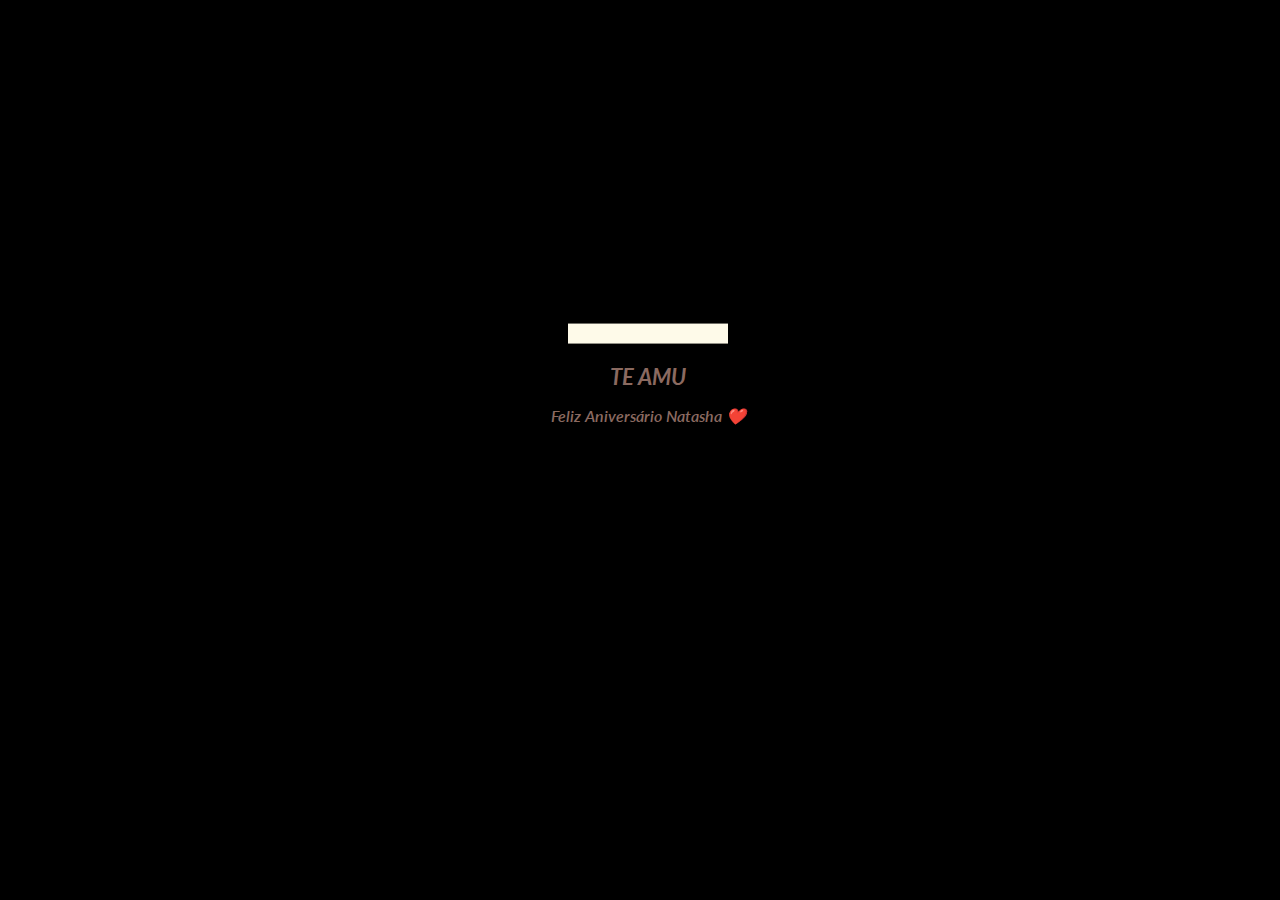
<file: Bolo.html>
<!DOCTYPE html>

    <html lang="pt-BR">
    <head>
    <meta charset="utf-8"/>
    <meta content="width=device-width, initial-scale=1.0" name="viewport"/>
    <title>Document</title>
    <link href="" rel="stylesheet"/></head>
    <style>
    @import url(https://fonts.googleapis.com/css?family=Lato:300italic);

    html,
body {
width: 100%;
height: 100%;
}

body {
background: #000000;
}


    #cake {
    display: block;
    position: relative;
    margin: -10em auto 0 auto;
    }

    /* ============================================== Candle
    */

    .velas {
    background: #e7eeb4;
    border-radius: 10px;
    position: absolute;
    top: 228px;
    left: 50%;
    margin-left: -2.4px;
    margin-top: -8.33333333px;
    width: 5px;
    height: 35px;
    transform: translateY(-300px);
    backface-visibility: hidden;
    animation: in 500ms 6s ease-out forwards;
    }
    .velas:after,
    .velas:before {
    background: rgba(255, 0, 0, 0.4);
    content: "";
    position: absolute;
    width: 100%;
    height: 2.22222222px;
    }
    .velas:after {
    top: 25%;
    left: 0;
    }
    .velas:before {
    top: 45%;
    left: 0;
    }

    /* ============================================== Fire
    */

    .fuego {
    border-radius: 100%;
    position: absolute;
    top: -20px;
    left: 50%;
    margin-left: -2.6px;
    width: 6.66666667px;
    height: 18px;
    }
    .fuego:nth-child(1) {
    animation: fuego 2s 6.5s infinite;
    }
    .fuego:nth-child(2) {
    animation: fuego 1.5s 6.5s infinite;
    }
    .fuego:nth-child(3) {
    animation: fuego 1s 6.5s infinite;
    }
    .fuego:nth-child(4) {
    animation: fuego 0.5s 6.5s infinite;
    }
    .fuego:nth-child(5) {
    animation: fuego 0.2s 6.5s infinite;
    }

    /* ============================================== Animation Fire
    */

    @keyframes fuego {
    0%, 100% {
        background: rgba(254, 248, 97, 0.5);
        box-shadow: 0 0 40px 10px rgba(248, 233, 209, 0.2);
        transform: translateY(0) scale(1);
    }
    50% {
        background: rgba(255, 50, 0, 0.1);
        box-shadow: 0 0 40px 20px rgba(248, 233, 209, 0.2);
        transform: translateY(-20px) scale(0);
    }
    }

    @keyframes in {
    to {
        transform: translateY(0);
    }
    }

    .text {
    color: #8b6a60;
    font-family: 'Lato', sans-serif;
    font-weight: 600;
    font-style:italic;
    text-align: center;
    h1 {
        font-size: 1.4em;
    }
    }  
    </style>
    <body>
    <div class="velas">
        <div class="fuego"></div>
        <div class="fuego"></div>
        <div class="fuego"></div>
        <div class="fuego"></div>
        <div class="fuego"></div>
    </div>
    <svg id="cake" version="1.1" x="0px" y="0px" width="500px" height="500px" viewBox="0 0 200 500" enable-background="new 0 0 200 500" xml:space="preserve">
        <path fill="#a88679" d="M173.667-13.94c-49.298,0-102.782,0-147.334,0c-3.999,0-4-16.002,0-16.002
            c44.697,0,96.586,0,147.334,0C177.667-29.942,177.668-13.94,173.667-13.94z">
            <animate id="bizcocho_3" attributeName="d" calcMode="spline" keySplines="0 0 1 1; 0 0 1 1" begin="relleno_2.end" dur="0.3s" fill="freeze" values="
                            M173.667-13.94c-49.298,0-102.782,0-147.334,0c-3.999,0-4-16.002,0-16.002
            c44.697,0,96.586,0,147.334,0C177.667-29.942,177.668-13.94,173.667-13.94z
                            ;
                            M173.667,411.567c-47.995,12.408-102.955,12.561-147.334,0
            c-3.848-1.089-0.189-16.089,3.661-15.002c44.836,12.66,90.519,12.753,139.427,0.07
            C173.293,395.631,177.541,410.566,173.667,411.567z
                            ;
                            M173.667,427.569c-49.795,0-101.101,0-147.334,0c-3.999,0-4-16.002,0-16.002
            c46.385,0,97.539,0,147.334,0C177.668,411.567,177.667,427.569,173.667,427.569z
                            " />
        </path>
        <path fill="#8b6a60" d="M100-178.521c1.858,0,3.364,1.506,3.364,3.363c0,0,0,33.17,0,44.227
            c0,19.144,0,57.431,0,76.574c0,10.152,0,40.607,0,40.607c0,1.858-1.506,3.364-3.364,3.364l0,0c-1.858,0-3.364-1.506-3.364-3.364c0,0,0-30.455,0-40.607c0-19.144,0-57.432,0-76.575c0-11.057,0-44.226,0-44.226C96.636-177.015,98.142-178.521,100-178.521
            L100-178.521z">
            <animate id="relleno_2" attributeName="d" calcMode="spline" keySplines="0 0 1 1; 0 0 1 1; 0 0 0.58 1" begin="bizcocho_2.end" dur="0.5s" fill="freeze" values="
                            M100-178.521c1.858,0,3.364,1.506,3.364,3.363c0,0,0,33.17,0,44.227
            c0,19.144,0,57.431,0,76.574c0,10.152,0,40.607,0,40.607c0,1.858-1.506,3.364-3.364,3.364l0,0c-1.858,0-3.364-1.506-3.364-3.364c0,0,0-30.455,0-40.607c0-19.144,0-57.432,0-76.575c0-11.057,0-44.226,0-44.226C96.636-177.015,98.142-178.521,100-178.521
            L100-178.521z
                            ;
                            M100,267.257c1.858,0,3.364,1.506,3.364,3.363c0,0,0,33.17,0,44.227
            c0,19.143,0,57.43,0,76.574c0,10.151,0,40.606,0,40.606c0,1.858-1.506,3.364-3.364,3.364l0,0c-1.858,0-3.364-1.506-3.364-3.364
            c0,0,0-30.455,0-40.606c0-19.145,0-57.432,0-76.576c0-11.057,0-44.225,0-44.225C96.636,268.763,98.142,267.257,100,267.257
            L100,267.257z
                            ;
                            M93.928,405.433c-0.655,6.444-0.102,9.067,2.957,11.798c0,0,8.083,5.571,16.828,3.503
            c18.629-4.406,43.813,6.194,50.792,7.791c14.75,3.375,9.162,6.867,9.162,6.867c-2.412,2.258-58.328,0-73.667,0l0,0
            c-1.858,0-69.995,2.133-73.667,0c0,0-3.337-2.439,6.172-5.992c11.375-4.25,52.875,8.822,47.139-9.442
            c-6.333-20.167,5.226-21.514,5.226-21.514c3.435-0.915,12.78-6.663,10.923-0.546L93.928,405.433z
                            ;
                            M102.242,427.569c5.348,0,14.079,0,17.462,0c0,0,17.026,0,27.504,0
            c19.143,0,20.39-3.797,26.459,0c3,1.877,0,7.823,0,7.823c-2.412,2.258-58.328,0-73.667,0l0,0c-1.858,0-67.187,0-73.667,0
            c0,0-4.125-4.983,0-7.823c5.201-3.58,16.085,0,23.725,0c8.841,0,20.762,0,20.762,0c3.686,0,8.597,0,19.511,0H102.242z
                            " />
        </path>
        <path fill="#a88679" d="M173.667-15.929c-46.512,0-105.486,0-147.334,0c-3.999,0-4-16.002,0-16.002
            c43.566,0,97.96,0,147.334,0C177.667-31.931,177.666-15.929,173.667-15.929z">
            <animate id="bizcocho_2" attributeName="d" calcMode="spline" keySplines="0 0 1 1; 0 0 1 1; 0.25 0 0.58 1" begin="relleno_1.end" dur="0.5s" fill="freeze" values="
                            M173.667-15.929c-46.512,0-105.486,0-147.334,0c-3.999,0-4-16.002,0-16.002
            c43.566,0,97.96,0,147.334,0C177.667-31.931,177.666-15.929,173.667-15.929z
                            ;
                            M173.434,445.393c-47.269,8.001-105.245,8.001-147.334,0c-3.929-0.747-0.692-16.543,3.243-15.824
            c43.828,8.001,92.165,8.001,140.739,0C174.029,428.918,177.377,444.726,173.434,445.393z
                            ;
                            M173.667,449.514c-47.576-5.454-102.799-5.744-147.333,0c-3.966,0.512-3.938-15.297,0-16.002
            c43.683-7.823,97.646-8.026,147.333,0C177.616,434.15,177.642,449.969,173.667,449.514z
                            ;
                            M173.667,451.394c-49.298,0-102.782,0-147.334,0c-3.999,0-4-16.002,0-16.002
            c44.697,0,96.586,0,147.334,0C177.667,435.392,177.668,451.394,173.667,451.394z
                            " />
        </path>
        <path fill="#8b6a60" d="M101.368-73.685c0,12.164,0,15.18,0,28.519c0,22.702,0-13.661,0,8.304c0,14.48,0,18.233,0,30.512
            c0,1.753-2.958,1.847-2.958,0c0-12.68,0-16.277,0-30.401c0-21.983,0,11.66,0-8.305c0-13.027,0-15.992,0-28.628
            C98.411-75.883,101.368-75.592,101.368-73.685z">
            <animate id="relleno_1" attributeName="d" calcMode="spline" keySplines="0 0 1 1; 0 0 1 1; 0 0 0.6 1" begin="bizcocho_1.end" dur="0.5s" fill="freeze" values="
                            M101.368-73.685c0,12.164,0,15.18,0,28.519c0,22.702,0-13.661,0,8.304c0,14.48,0,18.233,0,30.512
            c0,1.753-2.958,1.847-2.958,0c0-12.68,0-16.277,0-30.401c0-21.983,0,11.66,0-8.305c0-13.027,0-15.992,0-28.628
            C98.411-75.883,101.368-75.592,101.368-73.685z
                            ;
                            M101.368,350.885c0,12.164,0,65.18,0,78.518c0,22.703,0-33.66,0-11.695c0,14.48,0,28.232,0,40.512
            c0,1.753-2.958,1.847-2.958,0c0-12.68,0-26.277,0-40.402c0-21.982,0,31.66,0,11.695c0-13.027,0-65.992,0-78.627
            C98.411,348.686,101.368,348.977,101.368,350.885z
                            ;
                            M128.38,447.567c37.626,6.312,39.303,13.658,26.833,12.833c-22.653-1.499-13.636-0.831-23.302-0.831
            c-14.48,0-17.884,0-30.163,0c-2.087,0-2.068,0-3.915,0c-13.333,0-8.963,0-23.088,0c-11.668,0-14.062,5.995-27.532,1.164
            c-12.629-4.529,38.667-3.167,46.833-17.333C100.077,432.94,105.546,443.736,128.38,447.567z
                            ;
                            M173.667,451.394c2.875,0,2.997,9.257,0,9.131c-22.662-0.956-32.09-0.956-41.756-0.956
            c-14.48,0-17.884,0-30.163,0c-2.087,0-2.068,0-3.915,0c-13.333,0-8.963,0-23.088,0c-11.668,0-34.99-0.294-48.412,1.831
            c-4.109,0.65-3.01-10.006,0-10.006C37.129,451.394,149.379,451.394,173.667,451.394z
                            " />
        </path>
        <path fill="#a88679" d="M173.667,21.571c-33.174,0-111.467,0-147.334,0c-4,0-4-16.002,0-16.002c39.836,0,105.982,0,147.334,0
            C177.668,5.569,177.667,21.571,173.667,21.571z">
            <animate id="bizcocho_1" attributeName="d" calcMode="spline" keySplines="0 0 1 1; 0 0 1 1; 0 0 1 1; 0.25 0 1 1; 0 0 1 1; 0.25 0 0.6 1" begin="2s" dur="0.8s" fill="freeze" values="
                            M173.667,21.571c-33.174,0-111.467,0-147.334,0c-4,0-4-16.002,0-16.002c39.836,0,105.982,0,147.334,0
            C177.668,5.569,177.667,21.571,173.667,21.571z
                            ;
                            M173.667,459.569c-33.197,16.002-110.782,16.002-147.334,0c-3.664-1.604,1.614-15.617,5.337-14.153
            c40.702,16.002,94.289,16.104,136.505,0.103C171.917,444.1,177.271,457.832,173.667,459.569z
                            ;
                            M171.817,475.571c-39.361-3.001-105.438-2.571-143.556,0c-3.991,0.27-7.377-14.736-3.387-15.014
            c41.553-2.888,104.421-3.121,150.51-0.233C179.378,460.574,175.806,475.875,171.817,475.571z
                            ;
                            M171.817,459.564c-38.8-12.188-104.504-13.762-143.556,0c-3.772,1.329-7.961-12.604-4.178-13.905
            c40.864-14.064,105.114-15.52,151.918-0.973C179.822,445.874,175.634,460.762,171.817,459.564z
                            ;
                            M173.667,475.571c-46.376-5.005-105.924-4.003-147.334,0c-3.981,0.385-3.479-15.421,0.479-16.002
            c43.087-6.327,97.705-7.083,146.855,0.438C177.621,460.613,177.644,476,173.667,475.571z
                            ;
                            M173.667,474.117c-46.376,1.866-105.638,2.01-147.334,0c-3.995-0.192-3.52-16.144,0.479-16.002
            c43.794,1.55,96.341,1.541,145.723,0C176.532,457.99,177.663,473.956,173.667,474.117z
                            ;
                            M173.667,475.571c-46.512,0-105.486,0-147.334,0c-3.999,0-4-16.002,0-16.002c43.566,0,97.96,0,147.334,0
            C177.667,459.569,177.666,475.571,173.667,475.571z
                            " />
        </path>
        <path fill="#fefae9" d="M104.812,113.216c0,3.119-2.164,5.67-4.812,5.67c-2.646,0-4.812-2.551-4.812-5.67c0-5.594,0-16.782,0-22.375
        c0-5.143,0-15.427,0-20.568c0-7.333,0-21.998,0-29.33c0-5.523,0-16.569,0-22.092c0-3.295,0-9.885,0-13.181
        C95.188,2.551,97.353,0,100,0c2.648,0,4.812,2.551,4.812,5.669c0,3.248,0,9.743,0,12.991c0,5.428,0,16.284,0,21.711
        c0,7.618,0,22.854,0,30.472c0,4.952,0,14.854,0,19.807C104.812,96.292,104.812,107.576,104.812,113.216z">
            <animate id="crema" attributeName="d" calcMode="spline" keySplines="0 0 1 1; 0 0 1 1; 0 0 1 1; 0.25 0 1 1; 0 0 1 1; 0 0 0.58 1" begin="bizcocho_3.end" dur="2s" fill="freeze" values="
                            M104.812,113.216c0,3.119-2.164,5.67-4.812,5.67c-2.646,0-4.812-2.551-4.812-5.67c0-5.594,0-16.782,0-22.375
        c0-5.143,0-15.427,0-20.568c0-7.333,0-21.998,0-29.33c0-5.523,0-16.569,0-22.092c0-3.295,0-9.885,0-13.181
        C95.188,2.551,97.353,0,100,0c2.648,0,4.812,2.551,4.812,5.669c0,3.248,0,9.743,0,12.991c0,5.428,0,16.284,0,21.711
        c0,7.618,0,22.854,0,30.472c0,4.952,0,14.854,0,19.807C104.812,96.292,104.812,107.576,104.812,113.216z
                            ;
                            M104.812,405.897c0,3.119-2.164,5.67-4.812,5.67c-2.646,0-4.812-2.551-4.812-5.67c0-5.594,0-16.782,0-22.376
        c0-5.143,0-15.426,0-20.568c0-7.332,0-21.997,0-29.33c0-5.522,0-16.568,0-22.092c0-3.295,0-9.885,0-13.181
        c0-3.118,2.165-5.669,4.812-5.669c2.648,0,4.812,2.551,4.812,5.669c0,3.247,0,9.743,0,12.991c0,5.428,0,16.283,0,21.711
        c0,7.618,0,22.854,0,30.473c0,4.951,0,14.854,0,19.807C104.812,388.972,104.812,400.256,104.812,405.897z
                            ;
                            M111.873,411.567c-3.119,0-9.226,0-11.874,0c-2.646,0-7.748,0-10.867,0c-7.086,0-12.698,0-18.292,0
        c-6.592,0-12.871,7.371-19.166,3.008c-10.043-6.961-7.776-10.169,2.991-17.745c12.61-8.873,27.713,1.994,25.919-7.531
        c-2.589-13.742,11.008-14.513,11.365-17.789c0.441-4.051,4.235-11.107,8.051-8.175c3.113,2.393,1.007,8.008,0,13.159
        c-1.871,9.569,8.058,2.113,9.494,14.155c2.592,21.732,21.184-0.675,29.309,7.976c5.216,5.553,18.413,5.552,15.426,12.942
        c-3.131,7.745-15.825-4.369-23.8,2.903C126.261,418.271,118.301,411.567,111.873,411.567z
                            ;
                            M111.873,411.567c-3.119,0-9.226,0-11.874,0c-2.646,0-9.734,4.069-12.853,4.069
        c-7.086,0-10.712-4.069-16.306-4.069c-6.592,0-12.12,6.013-19.166,3.008c-7.053-3.008-7.458,2.026-18.659,1.165
        c-6.832-0.525-7.522-3.034-7.533-6.265c-0.037-10.336,22.073-2.452,36.613-2.628c10.234-0.124,19.856-1.439,37.905-2.102
        c16.642-0.61,32.699,1.552,46.009,1.927c12.438,0.351,29.663-8.99,31.532,3.315c0.773,5.093-5.605,3.342-11.211,9.579
        c-5.093,5.667-7.59-4.605-12.965-3.832c-8.269,1.189-14.962-8.537-22.937-1.265C126.261,418.271,118.301,411.567,111.873,411.567z
                            ;
                            M110.946,413.652c-2.904-1.137-8.405-2.748-12.446-0.97c-6.099,2.685-7.273,10.358-13.253,8.242
        c-7.843-2.775-8.953-5.008-14.546-5.01c-24.653-0.011-4.849,26.507-18.264,26.507c-12.377,0,5.791-33.537-19.422-26.682
        c-7.703,2.095-9.806-0.942-9.817-4.173c-0.037-10.336,24.357-4.544,38.897-4.72c10.234-0.124,19.856-1.439,37.905-2.102
        c16.642-0.61,32.699,1.552,46.009,1.927c12.438,0.351,28.973-8.865,31.532,3.315c1.449,6.896,0.318,15.624-3.874,15.624
        c-7.619,0-1.788-15.192-19.243-7.111c-7.581,3.51-15.963-9.738-26.669,1.066C120.644,426.744,118.381,416.561,110.946,413.652z
                            ;
                            M111.547,413.9c-2.969-0.956-8.775-0.949-13.167-0.5c-14.667,1.5-8.325,16.508-14.667,16.666
        c-6.667,0.166-0.167-13.5-13.013-14.151c-30.471-1.545-5.572,46.651-18.987,46.651c-12.377,0,10.333-50.166-18.667-44.5
        c-7.835,1.531-9.537-1.417-9.548-4.647c-0.037-10.336,23.675-5.177,38.215-5.353c10.234-0.124,20.618-1.671,38.667-2.333
        c16.642-0.61,32.023,1.458,45.333,1.833c12.438,0.351,33.819-8.431,33.199,4.001c-0.532,10.666,0.414,26.166-5.245,25.833
        c-7.606-0.447-2.954-31.5-19.243-18.899c-7.985,6.177-17.658-5.969-27.377,5.732C118.88,434.066,121.38,417.067,111.547,413.9z
                            ;
                            M111.547,415.233c-6.667-0.834-9.667,4.667-13.833,3.333c-19.649-6.291-8.158,22.176-14.5,22.334
        c-6.667,0.166,2.833-18-13.333-22.167c-29.544-7.615-9.667,43.833-20.167,43.833c-10.333,0,8.004-55.006-16.833-39
        c-7.5,4.833-9.508-3.78-9.299-7.004c0.799-12.329,23.592-7.153,38.132-7.329c10.234-0.124,20.238-1.505,38.287-2.167
        c16.642-0.61,32.903,1.125,46.213,1.5c12.438,0.351,35.058-5.579,31.863,6.451c-5.532,20.833,1.25,28.216-4.409,27.883
        c-7.606-0.447-6.058-37.895-20.62-23.333c-10.167,10.166-15.972-0.747-25,12C119.547,443.568,121.798,416.515,111.547,415.233z
                            " />
        </path>
        <rect x="20" y="475.571" fill="#fefae9" width="160 " height="20" />
    </svg>
    <div class="text">
    <h1>TE AMU</h1>
    <p>Feliz Aniversário Natasha ❤️</p>
    </div>
    </div>
    </div></body>
    </html>
</file>
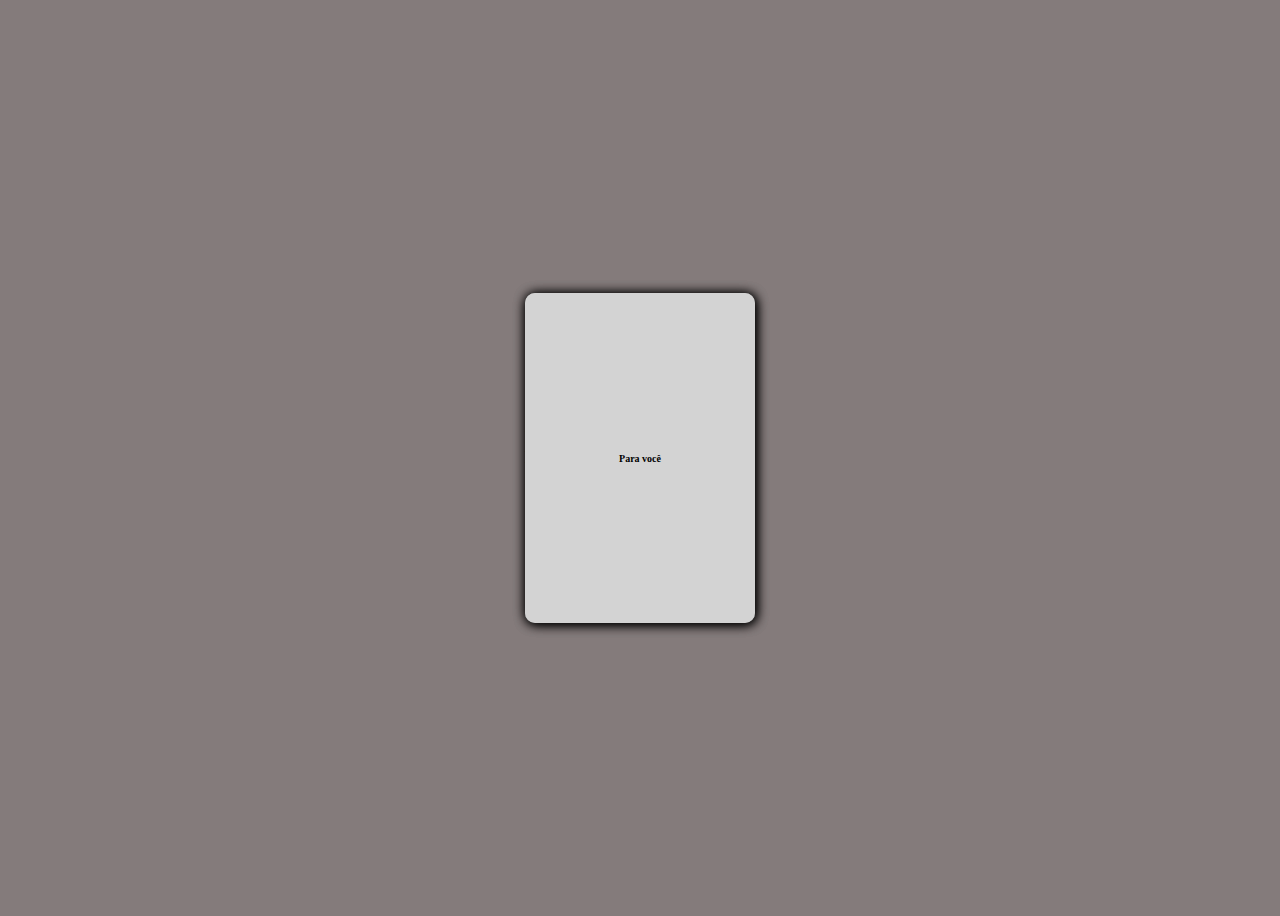
<file: Cartinha.html>
<!DOCTYPE html>

<html lang="pt-BR">
<head>
<meta charset="utf-8"/>
<meta content="width=device-width, initial-scale=1.0" name="viewport"/>
<title>Document</title>
<link href="cartinha.css" rel="stylesheet"/></head>
<body>
   
<!-- From Uiverse.io by eslam-hany --> 
 <div class="book">
    <p>
           Natasha Rhayane, você é a melhor pessoa que eu conheci. Sendo seu irmão, vi que você é esforçada e dedicada em tudo que faz. Sou muito grato por ter você na minha vida.
           como seu irmao, eu fiz isso pra voce, pelo seu dia pro mais um ano que vc, nao longe mas conosco, e eu fico feliz por voce esta por aqui novamente.
           ❤️❤️❤️❤️❤️❤️❤️❤️❤️❤️❤️❤️❤️❤️❤️❤️❤️❤️❤️❤️❤️❤️❤️❤️❤️

    </p>
    <div class="cover">
        <p>Para você</p>
    </div>
   </div>


</body>
</html>
</file>
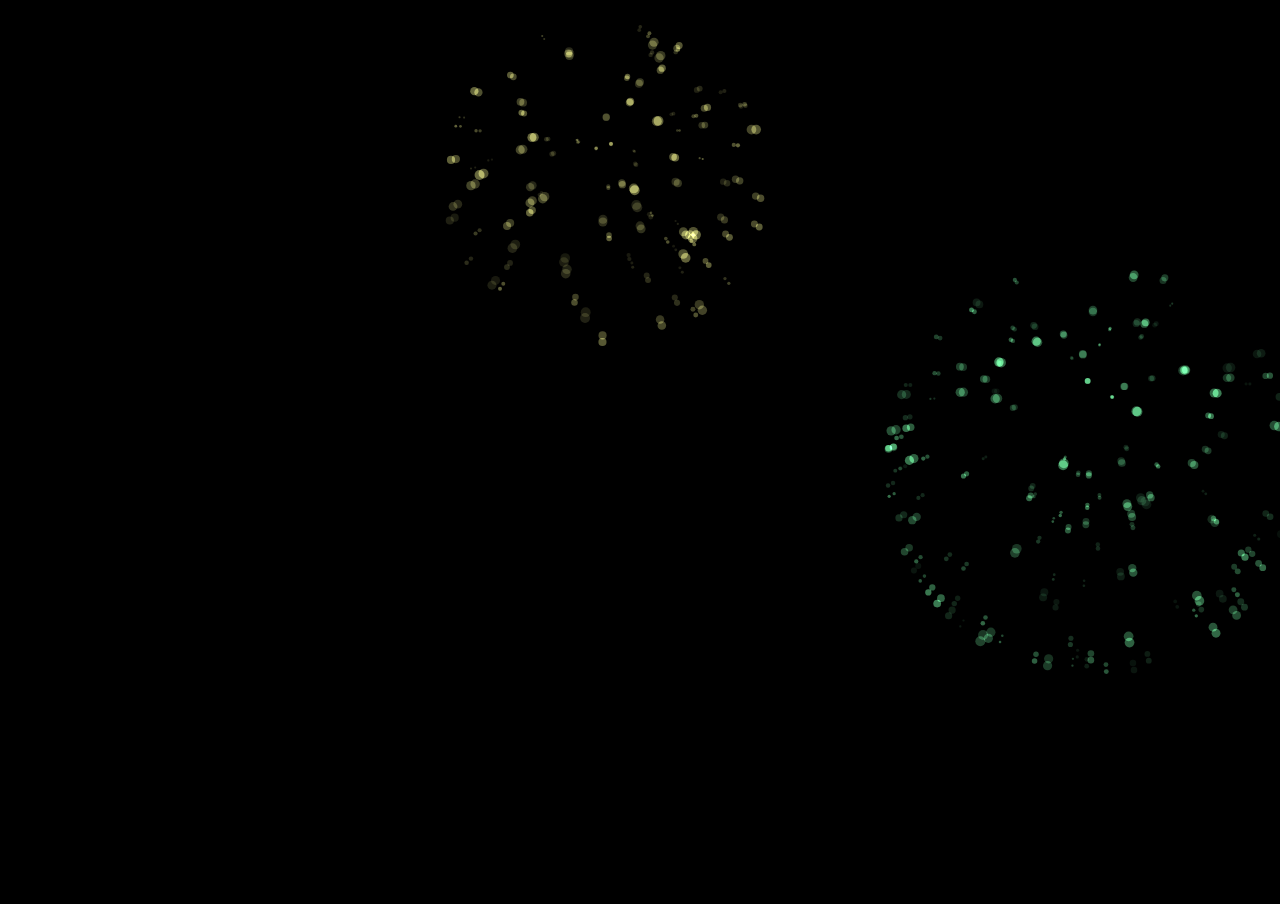
<file: Festa.html>
<!DOCTYPE html>

<html lang="pt-BR">
<head>
<meta charset="utf-8"/>
<meta content="width=device-width, initial-scale=1.0" name="viewport"/>
<title>Document</title>
<link href="" rel="stylesheet"/></head>
<body>
    <style>
        body{
  background:black;
  overflow:hidden;
  margin:0;
}
canvas{
  background:#000;
}
    </style>
    <div>
<canvas id="canvas"></canvas>
  </div>
 <script>
    window.addEventListener("resize", resizeCanvas, false);
        window.addEventListener("DOMContentLoaded", onLoad, false);
        
        window.requestAnimationFrame = 
            window.requestAnimationFrame       || 
            window.webkitRequestAnimationFrame || 
            window.mozRequestAnimationFrame    || 
            window.oRequestAnimationFrame      || 
            window.msRequestAnimationFrame     || 
            function (callback) {
                window.setTimeout(callback, 1000/60);
            };
        
        var canvas, ctx, w, h, particles = [], probability = 0.04,
            xPoint, yPoint;
        
        
        
        
        
        function onLoad() {
            canvas = document.getElementById("canvas");
            ctx = canvas.getContext("2d");
            resizeCanvas();
            
            window.requestAnimationFrame(updateWorld);
        } 
        
        function resizeCanvas() {
            if (!!canvas) {
                w = canvas.width = window.innerWidth;
                h = canvas.height = window.innerHeight;
            }
        } 
        
        function updateWorld() {
            update();
            paint();
            window.requestAnimationFrame(updateWorld);
        } 
        
        function update() {
            if (particles.length < 500 && Math.random() < probability) {
                createFirework();
            }
            var alive = [];
            for (var i=0; i<particles.length; i++) {
                if (particles[i].move()) {
                    alive.push(particles[i]);
                }
            }
            particles = alive;
        } 
        
        function paint() {
            ctx.globalCompositeOperation = 'source-over';
            ctx.fillStyle = "rgba(0,0,0,0.2)";
            ctx.fillRect(0, 0, w, h);
            ctx.globalCompositeOperation = 'lighter';
            for (var i=0; i<particles.length; i++) {
                particles[i].draw(ctx);
            }
        } 
        
        function createFirework() {
            xPoint = Math.random()*(w-200)+100;
            yPoint = Math.random()*(h-200)+100;
            var nFire = Math.random()*50+100;
            var c = "rgb("+(~~(Math.random()*200+55))+","
                 +(~~(Math.random()*200+55))+","+(~~(Math.random()*200+55))+")";
            for (var i=0; i<nFire; i++) {
                var particle = new Particle();
                particle.color = c;
                var vy = Math.sqrt(25-particle.vx*particle.vx);
                if (Math.abs(particle.vy) > vy) {
                    particle.vy = particle.vy>0 ? vy: -vy;
                }
                particles.push(particle);
            }
        } 
        
        function Particle() {
            this.w = this.h = Math.random()*4+1;
            
            this.x = xPoint-this.w/2;
            this.y = yPoint-this.h/2;
            
            this.vx = (Math.random()-0.5)*10;
            this.vy = (Math.random()-0.5)*10;
            
            this.alpha = Math.random()*.5+.5;
            
            this.color;
        } 
        
        Particle.prototype = {
            gravity: 0.05,
            move: function () {
                this.x += this.vx;
                this.vy += this.gravity;
                this.y += this.vy;
                this.alpha -= 0.01;
                if (this.x <= -this.w || this.x >= screen.width ||
                    this.y >= screen.height ||
                    this.alpha <= 0) {
                        return false;
                }
                return true;
            },
            draw: function (c) {
                c.save();
                c.beginPath();
                
                c.translate(this.x+this.w/2, this.y+this.h/2);
                c.arc(0, 0, this.w, 0, Math.PI*2);
                c.fillStyle = this.color;
                c.globalAlpha = this.alpha;
                
                c.closePath();
                c.fill();
                c.restore();
            }
        } 
 </script>

</body>
</html>
</file>
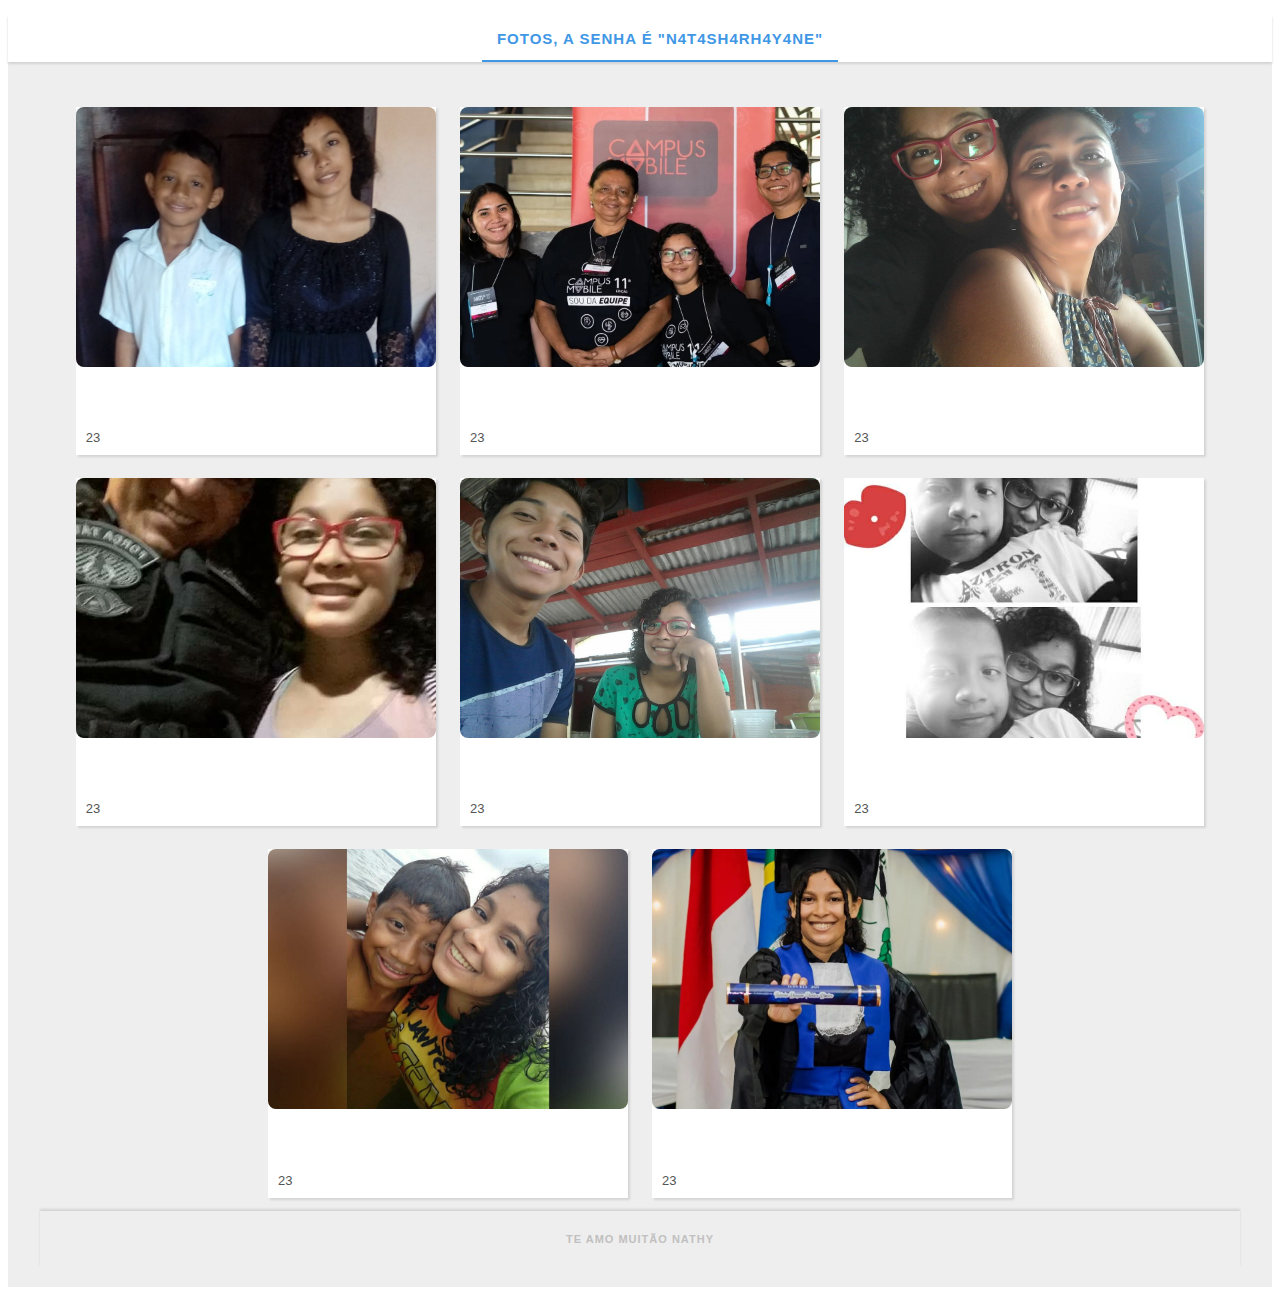
<file: Fotos.html>
<!DOCTYPE html>
<html lang="PT-br">
<head>
  <meta charset="UTF-8">
  <meta name="viewport" content="width=device-width, initial-scale=1.0">
  <title>Document</title>
  <link rel="stylesheet" href="stylefotos.css">

</head>
<body>
  <div id="content">
   <ul class="nav">
      <li><a href="#" class='active'> Fotos, a senha é "n4t4sh4rh4y4ne"
      </a></li>
   </ul>
   <div class="gallery">
      
      <a href='#' class="item">
         <div class="stats">
            <span><i class="fa fa-heart"></i> 23</span>
         </div>
         <img src="ft (1).jpg" alt="" />
         <h2></h2>
         <p> </p>
         <div class="description">
            <p></p>
            </p>
         </div>
      </a>

      <a href='#' class="item">
         <div class="stats">
            <span><i class="fa fa-heart"></i> 23</span>
         </div>
         <img src="ft (2).jpg" alt="" />
         <h2></h2>
         <p> </p>
         <div class="description">
            <p></p>
            </p>
         </div>
      </a>
      
      <a href='#' class="item">
         <div class="stats">
            <span><i class="fa fa-heart"></i> 23</span>
         </div>
         <img src="ft (3).jpg" alt="" />
         <h2></h2>
         <p> </p>
         <div class="description">
            <p></p>
            </p>
         </div>
      </a>
      
      <a href='#' class="item">
         <div class="stats">
            <span><i class="fa fa-heart"></i> 23</span>
         </div>
         <img src="ft (4).jpg" alt="" />
         <h2></h2>
         <p> </p>
         <div class="description">
            <p></p>
            </p>
         </div>
      </a>
      
      <a href='#' class="item">
         <div class="stats">
            <span><i class="fa fa-heart"></i> 23</span>
         </div>
         <img src="ft (5).jpg" alt="" />
         <h2></h2>
         <p> </p>
         <div class="description">
            <p></p>
            </p>
         </div>
      </a>
      
      <a href='#' class="item">
         <div class="stats">
            <span><i class="fa fa-heart"></i> 23</span>
         </div>
         <img src="ft (6).jpg" alt="" />
         <h2></h2>
         <p> </p>
         <div class="description">
            <p></p>
            </p>
         </div>
      </a>
      
      <a href='#' class="item">
         <div class="stats">
            <span><i class="fa fa-heart"></i> 23</span>
         </div>
         <img src="ft (7).jpg" alt="" />
         <h2></h2>
         <p> </p>
         <div class="description">
            <p></p>
            </p>
         </div>
      </a>
      
      <a href='#' class="item">
         <div class="stats">
            <span><i class="fa fa-heart"></i> 23</span>
         </div>
         <img src="ft (8).jpg" alt="" />
         <h2></h2>
         <p> </p>
         <div class="description">
            <p></p>
            </p>
         </div>
      </a>
      
      
<footer>
 TE AMO MUITÃO NATHY<a target="_blank" href="http://ksir.pw"></a>
</footer>
</body>
</html>
</file>
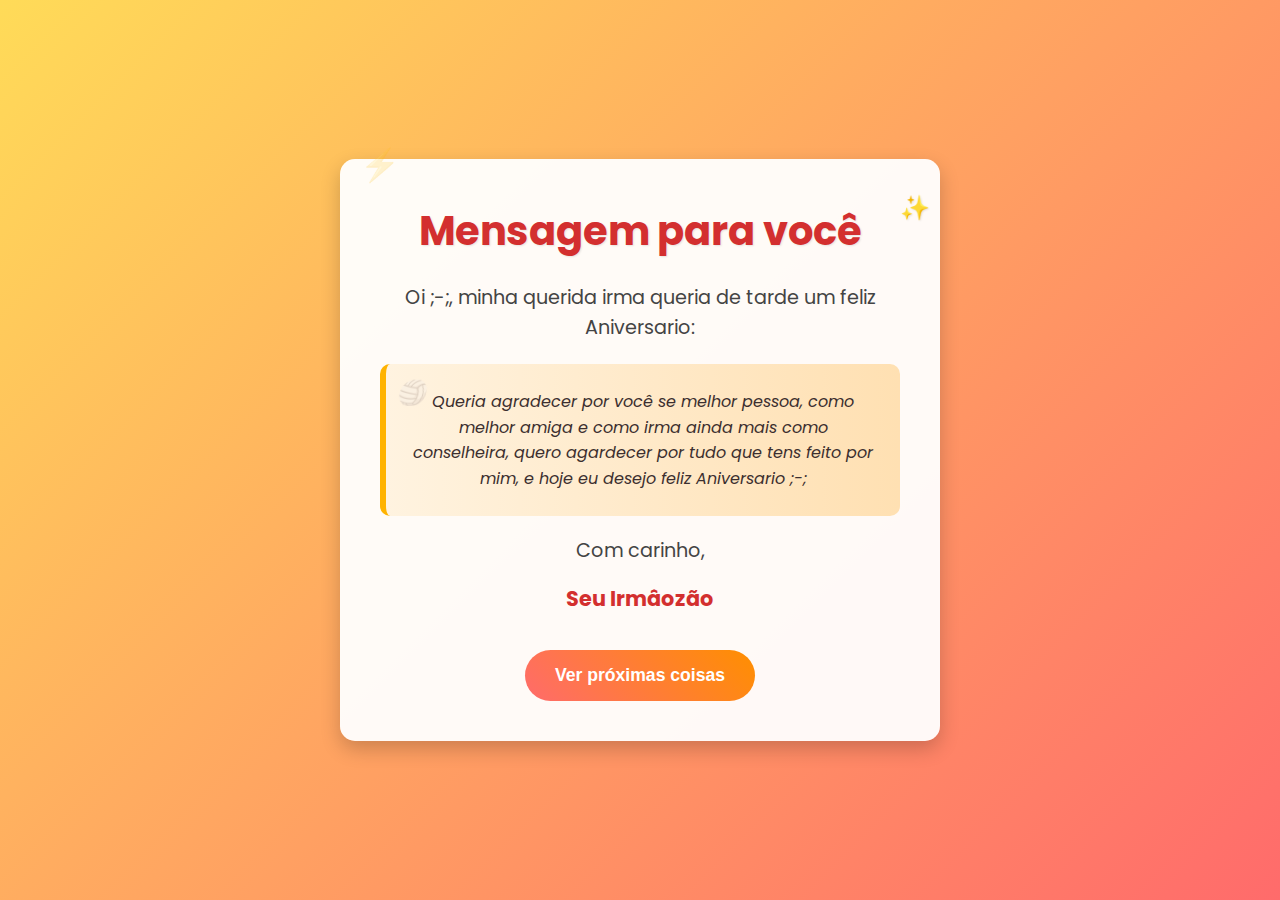
<file: mensagem_para_você.html>
<!DOCTYPE html>
<html lang="pt-BR">
<head>
    <meta charset="utf-8"/>
    <meta content="width=device-width, initial-scale=1.0" name="viewport"/>
    <title>Mensagem de Aniversário para Vini Matheus</title>
    <style>
        /* Importando uma fonte divertida do Google Fonts */
        @import url('https://fonts.googleapis.com/css2?family=Poppins:wght@400;600;700&display=swap');

        /* Reset básico */
        * {
            margin: 0;
            padding: 0;
            box-sizing: border-box;
        }

        /* Estilização do body com fundo gradiente */
        body {
            font-family: 'Poppins', sans-serif;
            background: linear-gradient(135deg, #ffdb58, #ff6b6b);
            color: #333;
            line-height: 1.6;
            display: flex;
            justify-content: center;
            align-items: center;
            min-height: 100vh;
            padding: 20px;
        }

        /* Container com efeito de carta */
        .container {
            max-width: 600px;
            background-color: rgba(255, 255, 255, 0.95);
            padding: 40px;
            border-radius: 15px;
            box-shadow: 0 8px 20px rgba(0, 0, 0, 0.2);
            text-align: center;
            position: relative;
            animation: fadeIn 1s ease-in-out;
        }

        /* Animação de entrada */
        @keyframes fadeIn {
            0% { opacity: 0; transform: translateY(20px); }
            100% { opacity: 1; transform: translateY(0); }
        }

        /* Título com toque mágico (inspirado em Harry Potter) */
        h1 {
            font-size: 2.5rem;
            color: #d32f2f;
            margin-bottom: 20px;
            text-shadow: 1px 1px 2px rgba(0, 0, 0, 0.1);
            position: relative;
        }

        h1::after {
            content: '✨';
            position: absolute;
            font-size: 1.5rem;
            top: -10px;
            right: -30px;
        }

        /* Parágrafos com tom amigável */
        p {
            font-size: 1.2rem;
            margin-bottom: 15px;
            color: #444;
        }

        /* Citação estilizada com fundo temático */
        blockquote {
            background: linear-gradient(to right, #fff3e0, #ffe0b2);
            border-left: 6px solid #ffb300;
            padding: 25px;
            margin: 20px 0;
            border-radius: 10px;
            font-style: italic;
            color: #3c2f2f;
            position: relative;
        }

        blockquote::before {
            content: '🏐';
            position: absolute;
            top: 10px;
            left: 10px;
            font-size: 1.5rem;
            opacity: 0.3;
        }

        /* Botão com animação vibrante */
        button {
            background: linear-gradient(45deg, #ff6b6b, #ff8f00);
            color: #fff;
            border: none;
            padding: 15px 30px;
            font-size: 1.1rem;
            font-weight: 600;
            border-radius: 50px;
            cursor: pointer;
            transition: transform 0.3s ease, box-shadow 0.3s ease;
            margin-top: 20px;
        }

        button:hover {
            transform: scale(1.05);
            box-shadow: 0 5px 15px rgba(0, 0, 0, 0.3);
        }

        /* Assinatura destacada */
        p.signature {
            font-weight: 700;
            color: #d32f2f;
            font-size: 1.3rem;
            margin-top: 10px;
        }

        /* Detalhe decorativo (inspirado em Harry Potter) */
        .container::before {
            content: '⚡️';
            position: absolute;
            top: -20px;
            left: 20px;
            font-size: 2rem;
            opacity: 0.2;
        }

        /* Responsividade */
        @media (max-width: 600px) {
            .container {
                padding: 25px;
            }

            h1 {
                font-size: 2rem;
            }

            p, blockquote {
                font-size: 1rem;
            }

            button {
                width: 100%;
                padding: 12px;
            }
        }
    </style>
</head>
<body>
    <div class="container">
        <h1>Mensagem para você</h1>
        <p>Oi ;-;, minha querida irma queria de tarde um feliz Aniversario:</p>
        <blockquote>
            Queria agradecer por você se melhor pessoa, como melhor amiga e como irma ainda mais como conselheira, quero agardecer por tudo que tens feito por mim, e hoje eu desejo feliz Aniversario ;-;
        </blockquote>
        <p>Com carinho,</p>
        <p class="signature">Seu Irmâozão</p>
        <a href="pagina_principal.html">
             <button id="proximasCoisas">Ver próximas coisas</button>
        </a>
       
    </div>
</body>
</html>
</file>
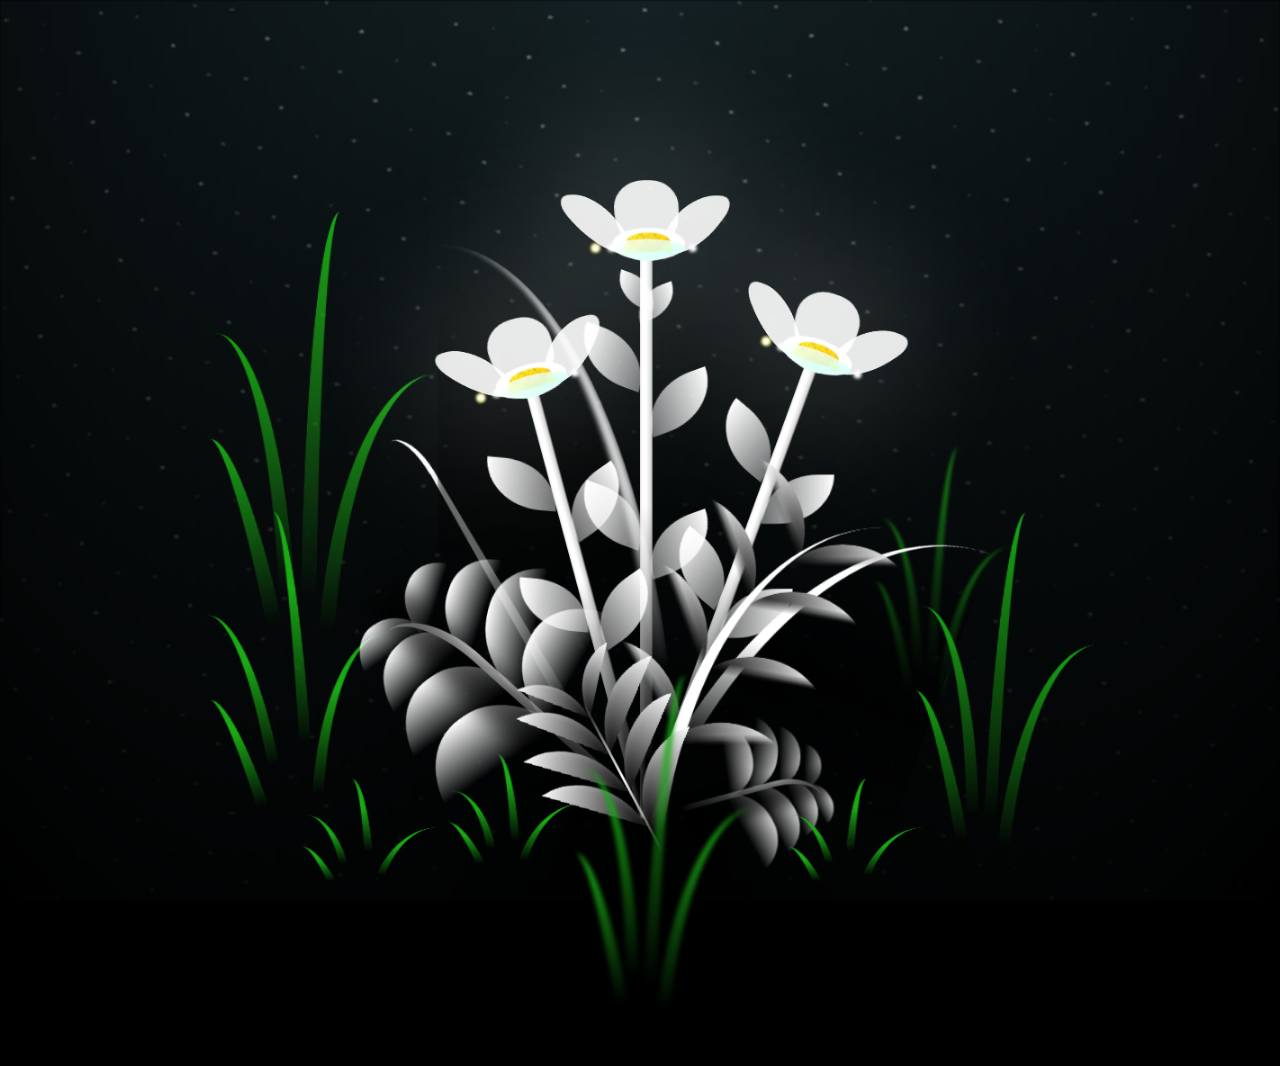
<file: Paginaaberta.html>
<!DOCTYPE html>
<html lang="en">

<head>
  <meta charset="UTF-8">
  <meta http-equiv="X-UA-Compatible" content="IE=edge">
  <meta name="viewport" content="width=device-width, initial-scale=1.0">
  <link rel="stylesheet" href="style.css">

  <!-- Document Title -->
  <title>FLOWERS</title>
</head>

<body class="not-loaded">
  <!-- Background -->
  <div class="night"></div>

  <!-- Flower -->
  <div class="flowers">
    <div class="flower flower--1">
      <div class="flower__leafs flower__leafs--1">
        <div class="flower__leaf flower__leaf--1"></div>
        <div class="flower__leaf flower__leaf--2"></div>
        <div class="flower__leaf flower__leaf--3"></div>
        <div class="flower__leaf flower__leaf--4"></div>
        <div class="flower__white-circle"></div>

        <div class="flower__light flower__light--1"></div>
        <div class="flower__light flower__light--2"></div>
        <div class="flower__light flower__light--3"></div>
        <div class="flower__light flower__light--4"></div>
        <div class="flower__light flower__light--5"></div>
        <div class="flower__light flower__light--6"></div>
        <div class="flower__light flower__light--7"></div>
        <div class="flower__light flower__light--8"></div>

      </div>
      <div class="flower__line">
        <div class="flower__line__leaf flower__line__leaf--1"></div>
        <div class="flower__line__leaf flower__line__leaf--2"></div>
        <div class="flower__line__leaf flower__line__leaf--3"></div>
        <div class="flower__line__leaf flower__line__leaf--4"></div>
        <div class="flower__line__leaf flower__line__leaf--5"></div>
        <div class="flower__line__leaf flower__line__leaf--6"></div>
      </div>
    </div>

    <div class="flower flower--2">
      <div class="flower__leafs flower__leafs--2">
        <div class="flower__leaf flower__leaf--1"></div>
        <div class="flower__leaf flower__leaf--2"></div>
        <div class="flower__leaf flower__leaf--3"></div>
        <div class="flower__leaf flower__leaf--4"></div>
        <div class="flower__white-circle"></div>

        <div class="flower__light flower__light--1"></div>
        <div class="flower__light flower__light--2"></div>
        <div class="flower__light flower__light--3"></div>
        <div class="flower__light flower__light--4"></div>
        <div class="flower__light flower__light--5"></div>
        <div class="flower__light flower__light--6"></div>
        <div class="flower__light flower__light--7"></div>
        <div class="flower__light flower__light--8"></div>

      </div>
      <div class="flower__line">
        <div class="flower__line__leaf flower__line__leaf--1"></div>
        <div class="flower__line__leaf flower__line__leaf--2"></div>
        <div class="flower__line__leaf flower__line__leaf--3"></div>
        <div class="flower__line__leaf flower__line__leaf--4"></div>
      </div>
    </div>

    <div class="flower flower--3">
      <div class="flower__leafs flower__leafs--3">
        <div class="flower__leaf flower__leaf--1"></div>
        <div class="flower__leaf flower__leaf--2"></div>
        <div class="flower__leaf flower__leaf--3"></div>
        <div class="flower__leaf flower__leaf--4"></div>
        <div class="flower__white-circle"></div>

        <div class="flower__light flower__light--1"></div>
        <div class="flower__light flower__light--2"></div>
        <div class="flower__light flower__light--3"></div>
        <div class="flower__light flower__light--4"></div>
        <div class="flower__light flower__light--5"></div>
        <div class="flower__light flower__light--6"></div>
        <div class="flower__light flower__light--7"></div>
        <div class="flower__light flower__light--8"></div>

      </div>
      <div class="flower__line">
        <div class="flower__line__leaf flower__line__leaf--1"></div>
        <div class="flower__line__leaf flower__line__leaf--2"></div>
        <div class="flower__line__leaf flower__line__leaf--3"></div>
        <div class="flower__line__leaf flower__line__leaf--4"></div>
      </div>
    </div>

    <div class="grow-ans" style="--d:1.2s">
      <div class="flower__g-long">
        <div class="flower__g-long__top"></div>
        <div class="flower__g-long__bottom"></div>
      </div>
    </div>

    <div class="growing-grass">
      <div class="flower__grass flower__grass--1">
        <div class="flower__grass--top"></div>
        <div class="flower__grass--bottom"></div>
        <div class="flower__grass__leaf flower__grass__leaf--1"></div>
        <div class="flower__grass__leaf flower__grass__leaf--2"></div>
        <div class="flower__grass__leaf flower__grass__leaf--3"></div>
        <div class="flower__grass__leaf flower__grass__leaf--4"></div>
        <div class="flower__grass__leaf flower__grass__leaf--5"></div>
        <div class="flower__grass__leaf flower__grass__leaf--6"></div>
        <div class="flower__grass__leaf flower__grass__leaf--7"></div>
        <div class="flower__grass__leaf flower__grass__leaf--8"></div>
        <div class="flower__grass__overlay"></div>
      </div>
    </div>

    <div class="growing-grass">
      <div class="flower__grass flower__grass--2">
        <div class="flower__grass--top"></div>
        <div class="flower__grass--bottom"></div>
        <div class="flower__grass__leaf flower__grass__leaf--1"></div>
        <div class="flower__grass__leaf flower__grass__leaf--2"></div>
        <div class="flower__grass__leaf flower__grass__leaf--3"></div>
        <div class="flower__grass__leaf flower__grass__leaf--4"></div>
        <div class="flower__grass__leaf flower__grass__leaf--5"></div>
        <div class="flower__grass__leaf flower__grass__leaf--6"></div>
        <div class="flower__grass__leaf flower__grass__leaf--7"></div>
        <div class="flower__grass__leaf flower__grass__leaf--8"></div>
        <div class="flower__grass__overlay"></div>
      </div>
    </div>

    <div class="grow-ans" style="--d:2.4s">
      <div class="flower__g-right flower__g-right--1">
        <div class="leaf"></div>
      </div>
    </div>

    <div class="grow-ans" style="--d:2.8s">
      <div class="flower__g-right flower__g-right--2">
        <div class="leaf"></div>
      </div>
    </div>

    <div class="grow-ans" style="--d:2.8s">
      <div class="flower__g-front">
        <div class="flower__g-front__leaf-wrapper flower__g-front__leaf-wrapper--1">
          <div class="flower__g-front__leaf"></div>
        </div>
        <div class="flower__g-front__leaf-wrapper flower__g-front__leaf-wrapper--2">
          <div class="flower__g-front__leaf"></div>
        </div>
        <div class="flower__g-front__leaf-wrapper flower__g-front__leaf-wrapper--3">
          <div class="flower__g-front__leaf"></div>
        </div>
        <div class="flower__g-front__leaf-wrapper flower__g-front__leaf-wrapper--4">
          <div class="flower__g-front__leaf"></div>
        </div>
        <div class="flower__g-front__leaf-wrapper flower__g-front__leaf-wrapper--5">
          <div class="flower__g-front__leaf"></div>
        </div>
        <div class="flower__g-front__leaf-wrapper flower__g-front__leaf-wrapper--6">
          <div class="flower__g-front__leaf"></div>
        </div>
        <div class="flower__g-front__leaf-wrapper flower__g-front__leaf-wrapper--7">
          <div class="flower__g-front__leaf"></div>
        </div>
        <div class="flower__g-front__leaf-wrapper flower__g-front__leaf-wrapper--8">
          <div class="flower__g-front__leaf"></div>
        </div>
        <div class="flower__g-front__line"></div>
      </div>
    </div>

    <div class="grow-ans" style="--d:3.2s">
      <div class="flower__g-fr">
        <div class="leaf"></div>
        <div class="flower__g-fr__leaf flower__g-fr__leaf--1"></div>
        <div class="flower__g-fr__leaf flower__g-fr__leaf--2"></div>
        <div class="flower__g-fr__leaf flower__g-fr__leaf--3"></div>
        <div class="flower__g-fr__leaf flower__g-fr__leaf--4"></div>
        <div class="flower__g-fr__leaf flower__g-fr__leaf--5"></div>
        <div class="flower__g-fr__leaf flower__g-fr__leaf--6"></div>
        <div class="flower__g-fr__leaf flower__g-fr__leaf--7"></div>
        <div class="flower__g-fr__leaf flower__g-fr__leaf--8"></div>
      </div>
    </div>

    <div class="long-g long-g--0">
      <div class="grow-ans" style="--d:3s">
        <div class="leaf leaf--0"></div>
      </div>
      <div class="grow-ans" style="--d:2.2s">
        <div class="leaf leaf--1"></div>
      </div>
      <div class="grow-ans" style="--d:3.4s">
        <div class="leaf leaf--2"></div>
      </div>
      <div class="grow-ans" style="--d:3.6s">
        <div class="leaf leaf--3"></div>
      </div>
    </div>

    <div class="long-g long-g--1">
      <div class="grow-ans" style="--d:3.6s">
        <div class="leaf leaf--0"></div>
      </div>
      <div class="grow-ans" style="--d:3.8s">
        <div class="leaf leaf--1"></div>
      </div>
      <div class="grow-ans" style="--d:4s">
        <div class="leaf leaf--2"></div>
      </div>
      <div class="grow-ans" style="--d:4.2s">
        <div class="leaf leaf--3"></div>
      </div>
    </div>

    <div class="long-g long-g--2">
      <div class="grow-ans" style="--d:4s">
        <div class="leaf leaf--0"></div>
      </div>
      <div class="grow-ans" style="--d:4.2s">
        <div class="leaf leaf--1"></div>
      </div>
      <div class="grow-ans" style="--d:4.4s">
        <div class="leaf leaf--2"></div>
      </div>
      <div class="grow-ans" style="--d:4.6s">
        <div class="leaf leaf--3"></div>
      </div>
    </div>

    <div class="long-g long-g--3">
      <div class="grow-ans" style="--d:4s">
        <div class="leaf leaf--0"></div>
      </div>
      <div class="grow-ans" style="--d:4.2s">
        <div class="leaf leaf--1"></div>
      </div>
      <div class="grow-ans" style="--d:3s">
        <div class="leaf leaf--2"></div>
      </div>
      <div class="grow-ans" style="--d:3.6s">
        <div class="leaf leaf--3"></div>
      </div>
    </div>

    <div class="long-g long-g--4">
      <div class="grow-ans" style="--d:4s">
        <div class="leaf leaf--0"></div>
      </div>
      <div class="grow-ans" style="--d:4.2s">
        <div class="leaf leaf--1"></div>
      </div>
      <div class="grow-ans" style="--d:3s">
        <div class="leaf leaf--2"></div>
      </div>
      <div class="grow-ans" style="--d:3.6s">
        <div class="leaf leaf--3"></div>
      </div>
    </div>

    <div class="long-g long-g--5">
      <div class="grow-ans" style="--d:4s">
        <div class="leaf leaf--0"></div>
      </div>
      <div class="grow-ans" style="--d:4.2s">
        <div class="leaf leaf--1"></div>
      </div>
      <div class="grow-ans" style="--d:3s">
        <div class="leaf leaf--2"></div>
      </div>
      <div class="grow-ans" style="--d:3.6s">
        <div class="leaf leaf--3"></div>
      </div>
    </div>

    <div class="long-g long-g--6">
      <div class="grow-ans" style="--d:4.2s">
        <div class="leaf leaf--0"></div>
      </div>
      <div class="grow-ans" style="--d:4.4s">
        <div class="leaf leaf--1"></div>
      </div>
      <div class="grow-ans" style="--d:4.6s">
        <div class="leaf leaf--2"></div>
      </div>
      <div class="grow-ans" style="--d:4.8s">
        <div class="leaf leaf--3"></div>
      </div>
    </div>

    <div class="long-g long-g--7">
      <div class="grow-ans" style="--d:3s">
        <div class="leaf leaf--0"></div>
      </div>
      <div class="grow-ans" style="--d:3.2s">
        <div class="leaf leaf--1"></div>
      </div>
      <div class="grow-ans" style="--d:3.5s">
        <div class="leaf leaf--2"></div>
      </div>
      <div class="grow-ans" style="--d:3.6s">
        <div class="leaf leaf--3"></div>
      </div>
    </div>
  </div>

  <!-- Title -->
  <h1 class="title"><span id="title"></span>
  </h1>
</body>

</html>

<!-- Import Javascript -->
<script src="main.js"></script>
</file>
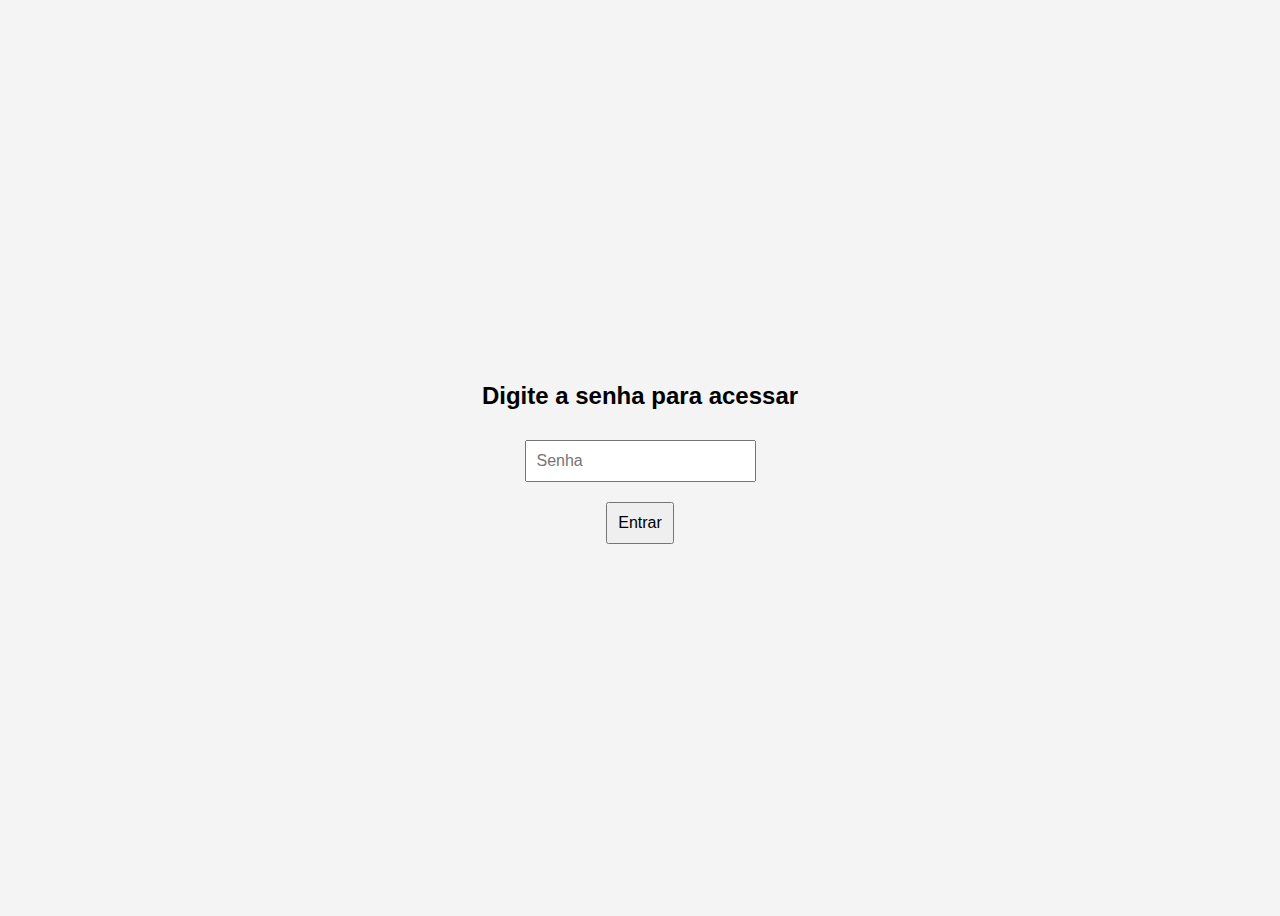
<file: senha.html>
<!DOCTYPE html>
<html lang="en">
<head>
    <meta charset="UTF-8">
    <meta name="viewport" content="width=device-width, initial-scale=1.0">
    <title>Document</title>
</head>
<body>
    <!DOCTYPE html>
<html lang="pt-BR">
<head>
  <meta charset="UTF-8">
  <title>Área Protegida</title>
  <style>
    body {
      font-family: Arial, sans-serif;
      background-color: #f4f4f4;
      display: flex;
      flex-direction: column;
      align-items: center;
      justify-content: center;
      height: 100vh;
    }
    input, button {
      padding: 10px;
      margin: 10px;
      font-size: 16px;
    }
  </style>
</head>
<body>
  <h2>Digite a senha para acessar</h2>
  <input type="password" id="senha" placeholder="Senha">
  <button onclick="verificarSenha()">Entrar</button>

  <script>
    function verificarSenha() {
      const senhaCorreta = "n4t4sh4rh4y4ne";
      const senhaDigitada = document.getElementById("senha").value;

      if (senhaDigitada === senhaCorreta) {
        window.location.href = "Paginaaberta.html"; // Redireciona para a página aberta
      } else {
        alert("Senha incorreta! Tente novamente.");
      }
    }
  </script>
</body>
</html>

</body>
</html>
</file>
<file: cartinha.css>
/* From Uiverse.io by Tsiangana */ 
body {
  background-color: rgb(132, 123, 123);
  min-height: 100vh;
  display: flex;
  justify-content: center;
  align-items: center;
}

.book {
  position: relative;
  border-radius: 10px;
  width: 230px;
  height: 330px;
  background-color: whitesmoke;
  -webkit-box-shadow: 1px 1px 12px #000;
  box-shadow: 1px 1px 12px #000;
  -webkit-transform: preserve-3d;
  -ms-transform: preserve-3d;
  transform: preserve-3d;
  -webkit-perspective: 2000px;
  perspective: 2000px;
  display: -webkit-box;
  display: -ms-flexbox;
  display: flex;
  -webkit-box-align: center;
  -ms-flex-align: center;
  align-items: center;
  -webkit-box-pack: center;
  -ms-flex-pack: center;
  justify-content: center;
  color: #000;
}

.cover {
  top: 0;
  position: absolute;
  background-color: lightgray;
  width: 100%;
  height: 100%;
  border-radius: 10px;
  cursor: pointer;
  -webkit-transition: all 0.5s;
  transition: all 0.5s;
  -webkit-transform-origin: 0;
  -ms-transform-origin: 0;
  transform-origin: 0;
  -webkit-box-shadow: 1px 1px 12px #000;
  box-shadow: 1px 1px 12px #000;
  display: -webkit-box;
  display: -ms-flexbox;
  display: flex;
  -webkit-box-align: center;
  -ms-flex-align: center;
  align-items: center;
  -webkit-box-pack: center;
  -ms-flex-pack: center;
  justify-content: center;
}

.book:hover .cover {
  -webkit-transition: all 0.5s;
  transition: all 0.5s;
  -webkit-transform: rotatey(-180deg);
  -ms-transform: rotatey(-180deg);
  transform: rotatey(-180deg);
}

p {
  font-size: 10px;
  font-weight: bolder;
}

textarea{
  font-size: 20px;
  font-weight: bolder;
  color: black;
  text-align: center;
}
</file>
<file: stylefotos.css>
body,
html {
   font-family: 'Roboto', sans-serif;
   font-size: 15px;
}

#content {
   background: #eee;
}

.nav {
   text-align: center;
   background: #FFF;
   -webkit-box-shadow: 0px 2px 2px 0px rgba(212, 212, 212, 1);
   -moz-box-shadow: 0px 2px 2px 0px rgba(212, 212, 212, 1);
   box-shadow: 0px 2px 2px 0px rgba(212, 212, 212, 1);
}

.nav li {
   display: inline-block;
}

.nav li a {
   display: block;
   font-size: 15px;
   padding: 15px;
   padding-bottom: 13px;
   color: #333;
   text-decoration: none;
   text-transform: uppercase;
   font-weight: bold;
   letter-spacing: 1px;
   border-bottom: solid 2px transparent;
}

.nav li a.active {
   border-color: #4097e6;
   color: #4097e6;
}

.nav li a:hover {
   color: #3984c7;
}

.gallery {
   padding: 20px;
   text-align: center;
   max-width: 1200px;
   margin: auto;
}

.item {
   display: inline-block;
   text-decoration: none;
   background: #FFF;
   margin: 10px;
   -webkit-box-shadow: 2px 2px 2px 0px rgba(212, 212, 212, 1);
   -moz-box-shadow: 2px 2px 2px 0px rgba(212, 212, 212, 1);
   box-shadow: 2px 2px 2px 0px rgba(212, 212, 212, 1);
   position: relative;
}

.item img {
   width: 360px;
   height: 260px;
   object-fit: cover;
   object-position: center;
   display: block;
   border-radius: 8px; /* opcional, só para ficar mais bonito */
}

.item .stats {
   font-size: 13px;
   position: absolute;
   bottom: 10px;
   left: 10px;
   color: #555;
}

.item .stats i {
   transition: color 250ms;
   -webkit-transition: color 250ms;
   -moz-transition: color 250ms;
   -o-transition: color 250ms;
}

.item .stats span:hover .fa-heart {
   color: red;
}

.item h2 {
   padding: 10px;
   padding-bottom: 0;
   font-size: 20px;
   color: #333;
}

.item p {
   font-size: 15px;
   padding: 10px;
   padding-bottom: 20px;
   color: silver;
}

.item .description {
   display: block;
   position: absolute;
   top: 0;
   left: 0;
   color: #eee;
   height: 260px;
   background: rgba(0, 0, 0, .7);
   width: 0;
   padding: 0;
   overflow: hidden;
   transition: width 500ms;
   -webkit-transition: width 500ms;
   -moz-transition: width 500ms;
   -o-transition: width 500ms;
}

.item .description p {
   width: 320px;
   display: block;
   padding: 20px;
}

.item:hover .description {
   width: 360px;
}

footer {
   color: silver;
   -webkit-box-shadow: 0px -2px 2px 0px rgba(212, 212, 212, 1);
   -moz-box-shadow: 0px -2px 2px 0px rgba(212, 212, 212, 1);
   box-shadow: 0px -2px 2px 0px rgba(212, 212, 212, 1);
   padding: 22px;
   text-transform: uppercase;
   font-weight: bold;
   letter-spacing: 1px;
   font-size: 11px;
}

footer a {
   text-decoration: none;
   color: inherit;
   display: inline-block;
   border-bottom: solid 1px rgba(0, 0, 0, .1);
}

footer a:hover {
   color: #333;
}
</file>
<file: style.css>
*,
*::after,
*::before {
  padding: 0;
  margin: 0;
  box-sizing: border-box;
}

:root {
  --dark-color: #000;
}

.title {
  position: absolute;
  width: 100%;
  text-align: center;
  margin-top: 50px;
  top: 0;
  left: 0;
  color: white;
  font-family: 'Courier New', Courier, monospace;
  font-size: 70px;
  text-shadow: 0px 0px 20px white;
}

body {
  display: flex;
  align-items: flex-end;
  justify-content: center;
  min-height: 100vh;
  background-color: var(--dark-color);
  overflow: hidden;
  perspective: 1000px;
}

.night {
  position: fixed;
  left: 50%;
  top: 0;
  transform: translateX(-50%);
  width: 100%;
  height: 100%;
  filter: blur(0.1vmin);
  background-image: radial-gradient(ellipse at top, transparent 0%, var(--dark-color)), radial-gradient(ellipse at bottom, var(--dark-color), rgba(145, 233, 255, 0.2)), repeating-linear-gradient(220deg, rgb(0, 0, 0) 0px, rgb(0, 0, 0) 19px, transparent 19px, transparent 22px), repeating-linear-gradient(189deg, rgb(0, 0, 0) 0px, rgb(0, 0, 0) 19px, transparent 19px, transparent 22px), repeating-linear-gradient(148deg, rgb(0, 0, 0) 0px, rgb(0, 0, 0) 19px, transparent 19px, transparent 22px), linear-gradient(90deg, rgb(255, 255, 250), rgb(240, 240, 240));
}

.flowers {
  position: relative;
  transform: scale(0.9);
}

.flower {
  position: absolute;
  bottom: 10vmin;
  transform-origin: bottom center;
  z-index: 10;
  --fl-speed: 0.8s;
}

.flower--1 {
  animation: moving-flower-1 4s linear infinite;
}

.flower--1 .flower__line {
  height: 70vmin;
  animation-delay: 0.3s;
}

.flower--1 .flower__line__leaf--1 {
  animation: blooming-leaf-right var(--fl-speed) 1.6s backwards;
}

.flower--1 .flower__line__leaf--2 {
  animation: blooming-leaf-right var(--fl-speed) 1.4s backwards;
}

.flower--1 .flower__line__leaf--3 {
  animation: blooming-leaf-left var(--fl-speed) 1.2s backwards;
}

.flower--1 .flower__line__leaf--4 {
  animation: blooming-leaf-left var(--fl-speed) 1s backwards;
}

.flower--1 .flower__line__leaf--5 {
  animation: blooming-leaf-right var(--fl-speed) 1.8s backwards;
}

.flower--1 .flower__line__leaf--6 {
  animation: blooming-leaf-left var(--fl-speed) 2s backwards;
}

.flower--2 {
  left: 50%;
  transform: rotate(20deg);
  animation: moving-flower-2 4s linear infinite;
}

.flower--2 .flower__line {
  height: 60vmin;
  animation-delay: 0.6s;
}

.flower--2 .flower__line__leaf--1 {
  animation: blooming-leaf-right var(--fl-speed) 1.9s backwards;
}

.flower--2 .flower__line__leaf--2 {
  animation: blooming-leaf-right var(--fl-speed) 1.7s backwards;
}

.flower--2 .flower__line__leaf--3 {
  animation: blooming-leaf-left var(--fl-speed) 1.5s backwards;
}

.flower--2 .flower__line__leaf--4 {
  animation: blooming-leaf-left var(--fl-speed) 1.3s backwards;
}

.flower--3 {
  left: 50%;
  transform: rotate(-15deg);
  animation: moving-flower-3 4s linear infinite;
}

.flower--3 .flower__line {
  animation-delay: 0.9s;
}

.flower--3 .flower__line__leaf--1 {
  animation: blooming-leaf-right var(--fl-speed) 2.5s backwards;
}

.flower--3 .flower__line__leaf--2 {
  animation: blooming-leaf-right var(--fl-speed) 2.3s backwards;
}

.flower--3 .flower__line__leaf--3 {
  animation: blooming-leaf-left var(--fl-speed) 2.1s backwards;
}

.flower--3 .flower__line__leaf--4 {
  animation: blooming-leaf-left var(--fl-speed) 1.9s backwards;
}

.flower__leafs {
  position: relative;
  animation: blooming-flower 2s backwards;
}

.flower__leafs--1 {
  animation-delay: 1.1s;
}

.flower__leafs--2 {
  animation-delay: 1.4s;
}

.flower__leafs--3 {
  animation-delay: 1.7s;
}

.flower__leafs::after {
  content: "";
  position: absolute;
  left: 0;
  top: 0;
  transform: translate(-50%, -100%);
  width: 8vmin;
  height: 8vmin;
  background-color: #fff;
  filter: blur(10vmin);
}

.flower__leaf {
  position: absolute;
  bottom: 0;
  left: 50%;
  width: 8vmin;
  height: 11vmin;
  border-radius: 51% 49% 47% 53%/44% 45% 55% 69%;
  background-color: #a7ffee;
  background-image: linear-gradient(to top, #fff, #fff);
  transform-origin: bottom center;
  opacity: 0.9;
  box-shadow: inset 0 0 2vmin rgba(255, 255, 255, 0.5);
}

.flower__leaf--1 {
  transform: translate(-10%, 1%) rotateY(40deg) rotateX(-50deg);
}

.flower__leaf--2 {
  transform: translate(-50%, -4%) rotateX(40deg);
}

.flower__leaf--3 {
  transform: translate(-90%, 0%) rotateY(45deg) rotateX(50deg);
}

.flower__leaf--4 {
  width: 8vmin;
  height: 8vmin;
  transform-origin: bottom left;
  border-radius: 4vmin 10vmin 4vmin 4vmin;
  transform: translate(0%, 18%) rotateX(70deg) rotate(-43deg);
  background-image: linear-gradient(to top, rgba(255, 2555, 255, 0.4), #fff);
  z-index: 1;
  opacity: 0.8;
  -webkit-transform: translate(0%, 18%) rotateX(70deg) rotate(-43deg);
  -moz-transform: translate(0%, 18%) rotateX(70deg) rotate(-43deg);
  -ms-transform: translate(0%, 18%) rotateX(70deg) rotate(-43deg);
  -o-transform: translate(0%, 18%) rotateX(70deg) rotate(-43deg);
}

.flower__white-circle {
  position: absolute;
  left: -3.5vmin;
  top: -3vmin;
  width: 9vmin;
  height: 4vmin;
  border-radius: 50%;
  background-color: #fff;
}

.flower__white-circle::after {
  content: "";
  position: absolute;
  left: 50%;
  top: 45%;
  transform: translate(-50%, -50%);
  width: 60%;
  height: 60%;
  border-radius: inherit;
  background-image: repeating-linear-gradient(135deg, rgba(0, 0, 0, 0.03) 0px, rgba(0, 0, 0, 0.03) 1px, transparent 1px, transparent 12px), repeating-linear-gradient(45deg, rgba(0, 0, 0, 0.03) 0px, rgba(0, 0, 0, 0.03) 1px, transparent 1px, transparent 12px), repeating-linear-gradient(67.5deg, rgba(0, 0, 0, 0.03) 0px, rgba(0, 0, 0, 0.03) 1px, transparent 1px, transparent 12px), repeating-linear-gradient(135deg, rgba(0, 0, 0, 0.03) 0px, rgba(0, 0, 0, 0.03) 1px, transparent 1px, transparent 12px), repeating-linear-gradient(45deg, rgba(0, 0, 0, 0.03) 0px, rgba(0, 0, 0, 0.03) 1px, transparent 1px, transparent 12px), repeating-linear-gradient(112.5deg, rgba(0, 0, 0, 0.03) 0px, rgba(0, 0, 0, 0.03) 1px, transparent 1px, transparent 12px), repeating-linear-gradient(112.5deg, rgba(0, 0, 0, 0.03) 0px, rgba(0, 0, 0, 0.03) 1px, transparent 1px, transparent 12px), repeating-linear-gradient(45deg, rgba(0, 0, 0, 0.03) 0px, rgba(0, 0, 0, 0.03) 1px, transparent 1px, transparent 12px), repeating-linear-gradient(22.5deg, rgba(0, 0, 0, 0.03) 0px, rgba(0, 0, 0, 0.03) 1px, transparent 1px, transparent 12px), repeating-linear-gradient(45deg, rgba(0, 0, 0, 0.03) 0px, rgba(0, 0, 0, 0.03) 1px, transparent 1px, transparent 12px), repeating-linear-gradient(22.5deg, rgba(0, 0, 0, 0.03) 0px, rgba(0, 0, 0, 0.03) 1px, transparent 1px, transparent 12px), repeating-linear-gradient(135deg, rgba(0, 0, 0, 0.03) 0px, rgba(0, 0, 0, 0.03) 1px, transparent 1px, transparent 12px), repeating-linear-gradient(157.5deg, rgba(0, 0, 0, 0.03) 0px, rgba(0, 0, 0, 0.03) 1px, transparent 1px, transparent 12px), repeating-linear-gradient(67.5deg, rgba(0, 0, 0, 0.03) 0px, rgba(0, 0, 0, 0.03) 1px, transparent 1px, transparent 12px), repeating-linear-gradient(67.5deg, rgba(0, 0, 0, 0.03) 0px, rgba(0, 0, 0, 0.03) 1px, transparent 1px, transparent 12px), linear-gradient(90deg, rgb(255, 235, 18), rgb(255, 206, 0));
}

.flower__line {
  height: 55vmin;
  width: 1.5vmin;
  background-image: linear-gradient(to left, rgba(0, 0, 0, 0.2), transparent, rgba(255, 255, 255, 0.2)), linear-gradient(to top, transparent 10%, #fff, #fff);
  box-shadow: inset 0 0 2px rgba(0, 0, 0, 0.5);
  animation: grow-flower-tree 4s backwards;
}

.flower__line__leaf {
  --w: 7vmin;
  --h: calc(var(--w) + 2vmin);
  position: absolute;
  top: 20%;
  left: 90%;
  width: var(--w);
  height: var(--h);
  border-top-right-radius: var(--h);
  border-bottom-left-radius: var(--h);
  background-image: linear-gradient(to top, rgba(255, 255, 255, 0.4), #fff);
}

.flower__line__leaf--1 {
  transform: rotate(70deg) rotateY(30deg);
}

.flower__line__leaf--2 {
  top: 45%;
  transform: rotate(70deg) rotateY(30deg);
}

.flower__line__leaf--3,
.flower__line__leaf--4,
.flower__line__leaf--6 {
  border-top-right-radius: 0;
  border-bottom-left-radius: 0;
  border-top-left-radius: var(--h);
  border-bottom-right-radius: var(--h);
  left: -460%;
  top: 12%;
  transform: rotate(-70deg) rotateY(30deg);
}

.flower__line__leaf--4 {
  top: 40%;
}

.flower__line__leaf--5 {
  top: 0;
  transform-origin: left;
  transform: rotate(70deg) rotateY(30deg) scale(0.6);
}

.flower__line__leaf--6 {
  top: -2%;
  left: -450%;
  transform-origin: right;
  transform: rotate(-70deg) rotateY(30deg) scale(0.6);
}

.flower__light {
  position: absolute;
  bottom: 0vmin;
  width: 1vmin;
  height: 1vmin;
  background-color: rgb(255, 251, 0);
  border-radius: 50%;
  filter: blur(0.2vmin);
  animation: light-ans 4s linear infinite backwards;
}

.flower__light:nth-child(odd) {
  background-color: #fff;
}

.flower__light--1 {
  left: -2vmin;
  animation-delay: 1s;
}

.flower__light--2 {
  left: 3vmin;
  animation-delay: 0.5s;
}

.flower__light--3 {
  left: -6vmin;
  animation-delay: 0.3s;
}

.flower__light--4 {
  left: 6vmin;
  animation-delay: 0.9s;
}

.flower__light--5 {
  left: -1vmin;
  animation-delay: 1.5s;
}

.flower__light--6 {
  left: -4vmin;
  animation-delay: 3s;
}

.flower__light--7 {
  left: 3vmin;
  animation-delay: 2s;
}

.flower__light--8 {
  left: -6vmin;
  animation-delay: 3.5s;
}

.flower__grass {
  --c: #fff;
  --line-w: 1.5vmin;
  position: absolute;
  bottom: 12vmin;
  left: -7vmin;
  display: flex;
  flex-direction: column;
  align-items: flex-end;
  z-index: 20;
  transform-origin: bottom center;
  transform: rotate(-48deg) rotateY(40deg);
}

.flower__grass--1 {
  animation: moving-grass 2s linear infinite;
}

.flower__grass--2 {
  left: 2vmin;
  bottom: 10vmin;
  transform: scale(0.5) rotate(75deg) rotateX(10deg) rotateY(-200deg);
  opacity: 0.8;
  z-index: 0;
  animation: moving-grass--2 1.5s linear infinite;
}

.flower__grass--top {
  width: 7vmin;
  height: 10vmin;
  border-top-right-radius: 100%;
  border-right: var(--line-w) solid var(--c);
  transform-origin: bottom center;
  transform: rotate(-2deg);
}

.flower__grass--bottom {
  margin-top: -2px;
  width: var(--line-w);
  height: 25vmin;
  background-image: linear-gradient(to top, transparent, var(--c));
}

.flower__grass__leaf {
  --size: 10vmin;
  position: absolute;
  width: calc(var(--size) * 2.1);
  height: var(--size);
  border-top-left-radius: var(--size);
  border-top-right-radius: var(--size);
  background-image: linear-gradient(to top, transparent, transparent 30%, var(--c));
  z-index: 100;
}

.flower__grass__leaf--1 {
  top: -6%;
  left: 30%;
  --size: 6vmin;
  transform: rotate(-20deg);
  animation: growing-grass-ans--1 2s 2.6s backwards;
}

@keyframes growing-grass-ans--1 {
  0% {
    transform-origin: bottom left;
    transform: rotate(-20deg) scale(0);
  }
}

.flower__grass__leaf--2 {
  top: -5%;
  left: -110%;
  --size: 6vmin;
  transform: rotate(10deg);
  animation: growing-grass-ans--2 2s 2.4s linear backwards;
}

@keyframes growing-grass-ans--2 {
  0% {
    transform-origin: bottom right;
    transform: rotate(10deg) scale(0);
  }
}

.flower__grass__leaf--3 {
  top: 5%;
  left: 60%;
  --size: 8vmin;
  transform: rotate(-18deg) rotateX(-20deg);
  animation: growing-grass-ans--3 2s 2.2s linear backwards;
}

@keyframes growing-grass-ans--3 {
  0% {
    transform-origin: bottom left;
    transform: rotate(-18deg) rotateX(-20deg) scale(0);
  }
}

.flower__grass__leaf--4 {
  top: 6%;
  left: -135%;
  --size: 8vmin;
  transform: rotate(2deg);
  animation: growing-grass-ans--4 2s 2s linear backwards;
}

@keyframes growing-grass-ans--4 {
  0% {
    transform-origin: bottom right;
    transform: rotate(2deg) scale(0);
  }
}

.flower__grass__leaf--5 {
  top: 20%;
  left: 60%;
  --size: 10vmin;
  transform: rotate(-24deg) rotateX(-20deg);
  animation: growing-grass-ans--5 2s 1.8s linear backwards;
}

@keyframes growing-grass-ans--5 {
  0% {
    transform-origin: bottom left;
    transform: rotate(-24deg) rotateX(-20deg) scale(0);
  }
}

.flower__grass__leaf--6 {
  top: 22%;
  left: -180%;
  --size: 10vmin;
  transform: rotate(10deg);
  animation: growing-grass-ans--6 2s 1.6s linear backwards;
}

@keyframes growing-grass-ans--6 {
  0% {
    transform-origin: bottom right;
    transform: rotate(10deg) scale(0);
  }
}

.flower__grass__leaf--7 {
  top: 39%;
  left: 70%;
  --size: 10vmin;
  transform: rotate(-10deg);
  animation: growing-grass-ans--7 2s 1.4s linear backwards;
}

@keyframes growing-grass-ans--7 {
  0% {
    transform-origin: bottom left;
    transform: rotate(-10deg) scale(0);
  }
}

.flower__grass__leaf--8 {
  top: 40%;
  left: -215%;
  --size: 11vmin;
  transform: rotate(10deg);
  animation: growing-grass-ans--8 2s 1.2s linear backwards;
}

@keyframes growing-grass-ans--8 {
  0% {
    transform-origin: bottom right;
    transform: rotate(10deg) scale(0);
  }
}

.flower__grass__overlay {
  position: absolute;
  top: -10%;
  right: 0%;
  width: 100%;
  height: 100%;
  background-color: rgba(0, 0, 0, 0.6);
  filter: blur(1.5vmin);
  z-index: 100;
}

.flower__g-long {
  --w: 2vmin;
  --h: 6vmin;
  --c: #fff;
  position: absolute;
  bottom: 10vmin;
  left: -3vmin;
  transform-origin: bottom center;
  transform: rotate(-30deg) rotateY(-20deg);
  display: flex;
  flex-direction: column;
  align-items: flex-end;
  animation: flower-g-long-ans 3s linear infinite;
}

@keyframes flower-g-long-ans {

  0%,
  100% {
    transform: rotate(-30deg) rotateY(-20deg);
  }

  50% {
    transform: rotate(-32deg) rotateY(-20deg);
  }
}

.flower__g-long__top {
  top: calc(var(--h) * -1);
  width: calc(var(--w) + 1vmin);
  height: var(--h);
  border-top-right-radius: 100%;
  border-right: 0.7vmin solid var(--c);
  transform: translate(-0.7vmin, 1vmin);
}

.flower__g-long__bottom {
  width: var(--w);
  height: 50vmin;
  transform-origin: bottom center;
  background-image: linear-gradient(to top, transparent 30%, var(--c));
  box-shadow: inset 0 0 2px rgba(0, 0, 0, 0.5);
  -webkit-clip-path: polygon(35% 0, 65% 1%, 100% 100%, 0% 100%);
  clip-path: polygon(35% 0, 65% 1%, 100% 100%, 0% 100%);
}

.flower__g-right {
  position: absolute;
  bottom: 6vmin;
  left: -2vmin;
  transform-origin: bottom left;
  transform: rotate(20deg);
}

.flower__g-right .leaf {
  width: 30vmin;
  height: 50vmin;
  border-top-left-radius: 100%;
  border-left: 2vmin solid #fff;
  background-image: linear-gradient(to bottom, transparent, var(--dark-color) 60%);
  -webkit-mask-image: linear-gradient(to top, transparent 30%, #fff 60%);
}

.flower__g-right--1 {
  animation: flower-g-right-ans 2.5s linear infinite;
}

.flower__g-right--2 {
  left: 5vmin;
  transform: rotateY(-180deg);
  animation: flower-g-right-ans--2 3s linear infinite;
}

.flower__g-right--2 .leaf {
  height: 75vmin;
  filter: blur(0.3vmin);
  opacity: 0.8;
}

@keyframes flower-g-right-ans {

  0%,
  100% {
    transform: rotate(20deg);
  }

  50% {
    transform: rotate(24deg) rotateX(-20deg);
  }
}

@keyframes flower-g-right-ans--2 {

  0%,
  100% {
    transform: rotateY(-180deg) rotate(0deg) rotateX(-20deg);
  }

  50% {
    transform: rotateY(-180deg) rotate(6deg) rotateX(-20deg);
  }
}

.flower__g-front {
  position: absolute;
  bottom: 6vmin;
  left: 2.5vmin;
  z-index: 100;
  transform-origin: bottom center;
  transform: rotate(-28deg) rotateY(30deg) scale(1.04);
  animation: flower__g-front-ans 2s linear infinite;
}

@keyframes flower__g-front-ans {

  0%,
  100% {
    transform: rotate(-28deg) rotateY(30deg) scale(1.04);
  }

  50% {
    transform: rotate(-35deg) rotateY(40deg) scale(1.04);
  }
}

.flower__g-front__line {
  width: 0.3vmin;
  height: 20vmin;
  background-image: linear-gradient(to top, transparent, #fff, transparent 100%);
  position: relative;
}

.flower__g-front__leaf-wrapper {
  position: absolute;
  top: 0;
  left: 0;
  transform-origin: bottom left;
  transform: rotate(10deg);
}

.flower__g-front__leaf-wrapper:nth-child(even) {
  left: 0vmin;
  transform: rotateY(-180deg) rotate(5deg);
  animation: flower__g-front__leaf-left-ans 1s ease-in backwards;
}

.flower__g-front__leaf-wrapper:nth-child(odd) {
  animation: flower__g-front__leaf-ans 1s ease-in backwards;
}

.flower__g-front__leaf-wrapper--1 {
  top: -8vmin;
  transform: scale(0.7);
  animation: flower__g-front__leaf-ans 1s 5.5s ease-in backwards !important;
}

.flower__g-front__leaf-wrapper--2 {
  top: -8vmin;
  transform: rotateY(-180deg) scale(0.7) !important;
  animation: flower__g-front__leaf-left-ans-2 1s 4.6s ease-in backwards !important;
}

.flower__g-front__leaf-wrapper--3 {
  top: -3vmin;
  animation: flower__g-front__leaf-ans 1s 4.6s ease-in backwards;
}

.flower__g-front__leaf-wrapper--4 {
  top: -3vmin;
  transform: rotateY(-180deg) scale(0.9) !important;
  animation: flower__g-front__leaf-left-ans-2 1s 4.6s ease-in backwards !important;
}

@keyframes flower__g-front__leaf-left-ans-2 {
  0% {
    transform: rotateY(-180deg) scale(0);
  }
}

.flower__g-front__leaf-wrapper--5,
.flower__g-front__leaf-wrapper--6 {
  top: 2vmin;
}

.flower__g-front__leaf-wrapper--7,
.flower__g-front__leaf-wrapper--8 {
  top: 6.5vmin;
}

.flower__g-front__leaf-wrapper--2 {
  animation-delay: 5.2s !important;
}

.flower__g-front__leaf-wrapper--3 {
  animation-delay: 4.9s !important;
}

.flower__g-front__leaf-wrapper--5 {
  animation-delay: 4.3s !important;
}

.flower__g-front__leaf-wrapper--6 {
  animation-delay: 4.1s !important;
}

.flower__g-front__leaf-wrapper--7 {
  animation-delay: 3.8s !important;
}

.flower__g-front__leaf-wrapper--8 {
  animation-delay: 3.5s !important;
}

@keyframes flower__g-front__leaf-ans {
  0% {
    transform: rotate(10deg) scale(0);
  }
}

@keyframes flower__g-front__leaf-left-ans {
  0% {
    transform: rotateY(-180deg) rotate(5deg) scale(0);
  }
}

.flower__g-front__leaf {
  width: 10vmin;
  height: 10vmin;
  border-radius: 100% 0% 0% 100%/100% 100% 0% 0%;
  box-shadow: inset 0 2px 1vmin hsla(0, 0%, 100%, 0.2);
  background-image: linear-gradient(to bottom left, transparent, var(--dark-color)), linear-gradient(to bottom right, #fff 50%, transparent 50%, transparent);
  -webkit-mask-image: linear-gradient(to bottom right, #fff 50%, transparent 50%, transparent);
  mask-image: linear-gradient(to bottom right, #fff 50%, transparent 50%, transparent);
}

.flower__g-fr {
  position: absolute;
  bottom: -4vmin;
  left: vmin;
  transform-origin: bottom left;
  z-index: 10;
  animation: flower__g-fr-ans 2s linear infinite;
}

@keyframes flower__g-fr-ans {

  0%,
  100% {
    transform: rotate(2deg);
  }

  50% {
    transform: rotate(4deg);
    -webkit-transform: rotate(4deg);
    -moz-transform: rotate(4deg);
    -ms-transform: rotate(4deg);
    -o-transform: rotate(4deg);
  }
}

.flower__g-fr .leaf {
  width: 30vmin;
  height: 50vmin;
  border-top-left-radius: 100%;
  border-left: 2vmin solid #fff;
  -webkit-mask-image: linear-gradient(to top, transparent 25%, #fff 50%);
  position: relative;
  z-index: 1;
}

.flower__g-fr__leaf {
  position: absolute;
  top: 0;
  left: 0;
  width: 10vmin;
  height: 10vmin;
  border-radius: 100% 0% 0% 100%/100% 100% 0% 0%;
  box-shadow: inset 0 2px 1vmin hsla(0, 0%, 100%, 0.2);
  background-image: linear-gradient(to bottom left, transparent, var(--dark-color) 98%), linear-gradient(to bottom right, #fff 45%, transparent 50%, transparent);
  -webkit-mask-image: linear-gradient(135deg, #fff 40%, transparent 50%, transparent);
}

.flower__g-fr__leaf--1 {
  left: 20vmin;
  transform: rotate(45deg);
  animation: flower__g-fr-leaft-ans-1 0.5s 5.2s linear backwards;
}

@keyframes flower__g-fr-leaft-ans-1 {
  0% {
    transform-origin: left;
    transform: rotate(45deg) scale(0);
  }
}

.flower__g-fr__leaf--2 {
  left: 12vmin;
  top: -7vmin;
  transform: rotate(25deg) rotateY(-180deg);
  animation: flower__g-fr-leaft-ans-6 0.5s 5s linear backwards;
}

.flower__g-fr__leaf--3 {
  left: 15vmin;
  top: 6vmin;
  transform: rotate(55deg);
  animation: flower__g-fr-leaft-ans-5 0.5s 4.8s linear backwards;
}

.flower__g-fr__leaf--4 {
  left: 6vmin;
  top: -2vmin;
  transform: rotate(25deg) rotateY(-180deg);
  animation: flower__g-fr-leaft-ans-6 0.5s 4.6s linear backwards;
}

.flower__g-fr__leaf--5 {
  left: 10vmin;
  top: 14vmin;
  transform: rotate(55deg);
  animation: flower__g-fr-leaft-ans-5 0.5s 4.4s linear backwards;
}

@keyframes flower__g-fr-leaft-ans-5 {
  0% {
    transform-origin: left;
    transform: rotate(55deg) scale(0);
  }
}

.flower__g-fr__leaf--6 {
  left: 0vmin;
  top: 6vmin;
  transform: rotate(25deg) rotateY(-180deg);
  animation: flower__g-fr-leaft-ans-6 0.5s 4.2s linear backwards;
}

@keyframes flower__g-fr-leaft-ans-6 {
  0% {
    transform-origin: right;
    transform: rotate(25deg) rotateY(-180deg) scale(0);
  }
}

.flower__g-fr__leaf--7 {
  left: 5vmin;
  top: 22vmin;
  transform: rotate(45deg);
  animation: flower__g-fr-leaft-ans-7 0.5s 4s linear backwards;
}

@keyframes flower__g-fr-leaft-ans-7 {
  0% {
    transform-origin: left;
    transform: rotate(45deg) scale(0);
  }
}

.flower__g-fr__leaf--8 {
  left: -4vmin;
  top: 15vmin;
  transform: rotate(15deg) rotateY(-180deg);
  animation: flower__g-fr-leaft-ans-8 0.5s 3.8s linear backwards;
}

@keyframes flower__g-fr-leaft-ans-8 {
  0% {
    transform-origin: right;
    transform: rotate(15deg) rotateY(-180deg) scale(0);
  }
}

.long-g {
  position: absolute;
  bottom: 25vmin;
  left: -42vmin;
  transform-origin: bottom left;
}

.long-g--1 {
  bottom: 0vmin;
  transform: scale(0.8) rotate(-5deg);
}

.long-g--1 .leaf {
  -webkit-mask-image: linear-gradient(to top, transparent 40%, #fff 80%) !important;
}

.long-g--1 .leaf--1 {
  --w: 5vmin;
  --h: 60vmin;
  left: -2vmin;
  transform: rotate(3deg) rotateY(-180deg);
}

.long-g--2,
.long-g--3 {
  bottom: -3vmin;
  left: -35vmin;
  transform-origin: center;
  transform: scale(0.6) rotateX(60deg);
}

.long-g--2 .leaf,
.long-g--3 .leaf {
  -webkit-mask-image: linear-gradient(to top, transparent 50%, #fff 80%) !important;
}

.long-g--2 .leaf--1,
.long-g--3 .leaf--1 {
  left: -1vmin;
  transform: rotateY(-180deg);
}

.long-g--3 {
  left: -17vmin;
  bottom: 0vmin;
}

.long-g--3 .leaf {
  -webkit-mask-image: linear-gradient(to top, transparent 40%, #fff 80%) !important;
}

.long-g--4 {
  left: 25vmin;
  bottom: -3vmin;
  transform-origin: center;
  transform: scale(0.6) rotateX(60deg);
}

.long-g--4 .leaf {
  -webkit-mask-image: linear-gradient(to top, transparent 50%, #fff 80%) !important;
}

.long-g--5 {
  left: 42vmin;
  bottom: 0vmin;
  transform: scale(0.8) rotate(2deg);
}

.long-g--6 {
  left: 0vmin;
  bottom: -20vmin;
  z-index: 100;
  filter: blur(0.3vmin);
  transform: scale(0.8) rotate(2deg);
}

.long-g--7 {
  left: 35vmin;
  bottom: 20vmin;
  z-index: -1;
  filter: blur(0.3vmin);
  transform: scale(0.6) rotate(2deg);
  opacity: 0.7;
}

.long-g .leaf {
  --w: 15vmin;
  --h: 40vmin;
  --c: #1aaa15;
  position: absolute;
  bottom: 0;
  width: var(--w);
  height: var(--h);
  border-top-left-radius: 100%;
  border-left: 2vmin solid var(--c);
  -webkit-mask-image: linear-gradient(to top, transparent 20%, var(--dark-color));
  transform-origin: bottom center;
}

.long-g .leaf--0 {
  left: 2vmin;
  animation: leaf-ans-1 4s linear infinite;
}

.long-g .leaf--1 {
  --w: 5vmin;
  --h: 60vmin;
  animation: leaf-ans-1 4s linear infinite;
}

.long-g .leaf--2 {
  --w: 10vmin;
  --h: 40vmin;
  left: -0.5vmin;
  bottom: 5vmin;
  transform-origin: bottom left;
  transform: rotateY(-180deg);
  animation: leaf-ans-2 3s linear infinite;
}

.long-g .leaf--3 {
  --w: 5vmin;
  --h: 30vmin;
  left: -1vmin;
  bottom: 3.2vmin;
  transform-origin: bottom left;
  transform: rotate(-10deg) rotateY(-180deg);
  animation: leaf-ans-3 3s linear infinite;
}

@keyframes leaf-ans-1 {

  0%,
  100% {
    transform: rotate(-5deg) scale(1);
  }

  50% {
    transform: rotate(5deg) scale(1.1);
  }
}

@keyframes leaf-ans-2 {

  0%,
  100% {
    transform: rotateY(-180deg) rotate(5deg);
  }

  50% {
    transform: rotateY(-180deg) rotate(0deg) scale(1.1);
  }
}

@keyframes leaf-ans-3 {

  0%,
  100% {
    transform: rotate(-10deg) rotateY(-180deg);
  }

  50% {
    transform: rotate(-20deg) rotateY(-180deg);
  }
}

.grow-ans {
  animation: grow-ans 2s var(--d) backwards;
}

@keyframes grow-ans {
  0% {
    transform: scale(0);
    opacity: 0;
  }
}

@keyframes light-ans {
  0% {
    opacity: 0;
    transform: translateY(0vmin);
  }

  25% {
    opacity: 1;
    transform: translateY(-5vmin) translateX(-2vmin);
  }

  50% {
    opacity: 1;
    transform: translateY(-15vmin) translateX(2vmin);
    filter: blur(0.2vmin);
  }

  75% {
    transform: translateY(-20vmin) translateX(-2vmin);
    filter: blur(0.2vmin);
  }

  100% {
    transform: translateY(-30vmin);
    opacity: 0;
    filter: blur(1vmin);
  }
}

@keyframes moving-flower-1 {

  0%,
  100% {
    transform: rotate(2deg);
  }

  50% {
    transform: rotate(-2deg);
  }
}

@keyframes moving-flower-2 {

  0%,
  100% {
    transform: rotate(18deg);
  }

  50% {
    transform: rotate(14deg);
  }
}

@keyframes moving-flower-3 {

  0%,
  100% {
    transform: rotate(-18deg);
  }

  50% {
    transform: rotate(-20deg) rotateY(-10deg);
  }
}

@keyframes blooming-leaf-right {
  0% {
    transform-origin: left;
    transform: rotate(70deg) rotateY(30deg) scale(0);
  }
}

@keyframes blooming-leaf-left {
  0% {
    transform-origin: right;
    transform: rotate(-70deg) rotateY(30deg) scale(0);
  }
}

@keyframes grow-flower-tree {
  0% {
    height: 0;
    border-radius: 1vmin;
  }
}

@keyframes blooming-flower {
  0% {
    transform: scale(0);
  }
}

@keyframes moving-grass {

  0%,
  100% {
    transform: rotate(-48deg) rotateY(40deg);
  }

  50% {
    transform: rotate(-50deg) rotateY(40deg);
  }
}

@keyframes moving-grass--2 {

  0%,
  100% {
    transform: scale(0.5) rotate(75deg) rotateX(10deg) rotateY(-200deg);
  }

  50% {
    transform: scale(0.5) rotate(79deg) rotateX(10deg) rotateY(-200deg);
  }
}

.growing-grass {
  animation: growing-grass-ans 1s 2s backwards;
}

@keyframes growing-grass-ans {
  0% {
    transform: scale(0);
  }
}

.not-loaded * {
  animation-play-state: paused !important;
}

/*# sourceMappingURL=style.css.map */
</file>
